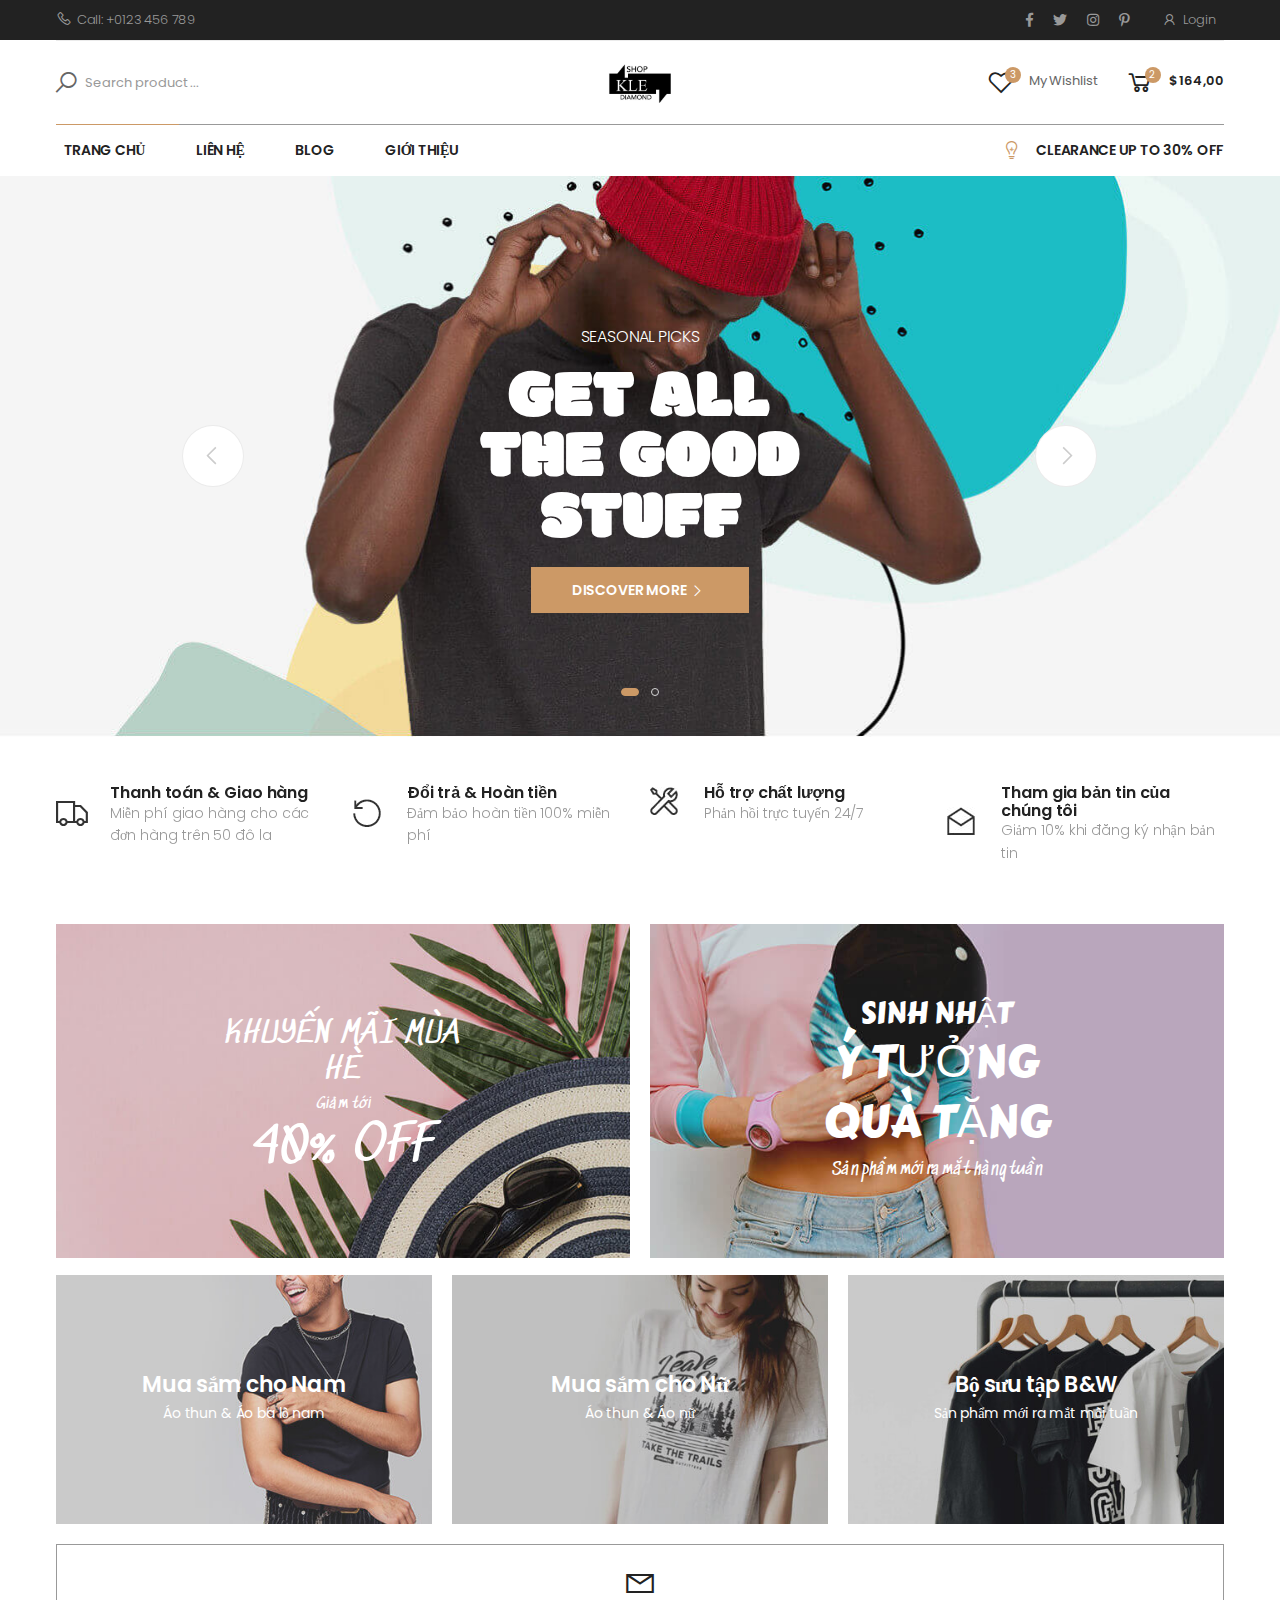
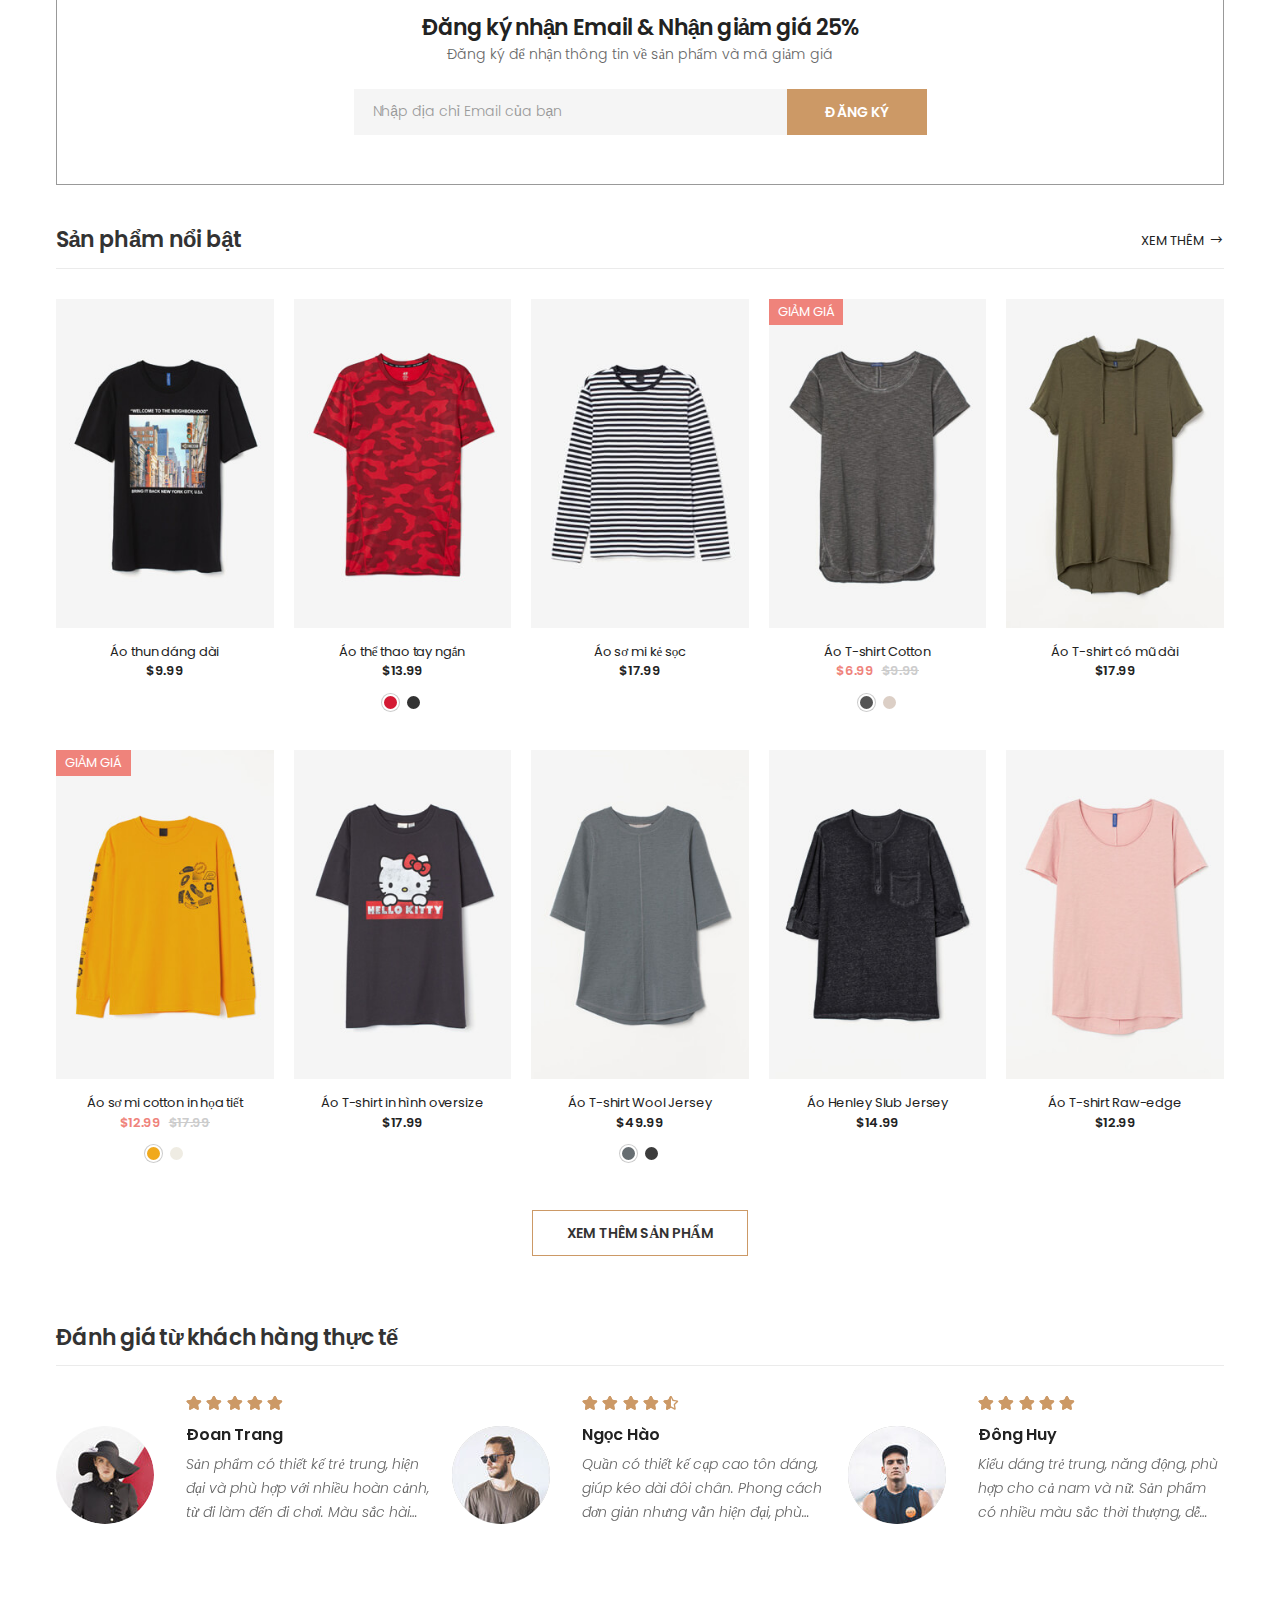
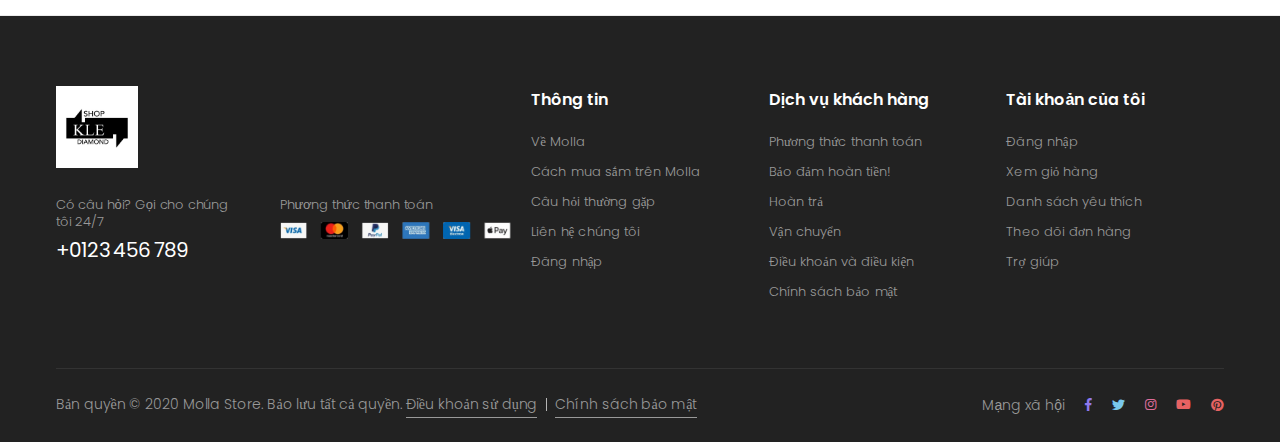
<file: index.html>
<!DOCTYPE html>
<html lang="en">
<meta http-equiv="content-type" content="text/html;charset=UTF-8" />
<head>
    <meta charset="UTF-8">
    <meta http-equiv="X-UA-Compatible" content="IE=edge">
    <meta name="viewport" content="width=device-width, initial-scale=1, shrink-to-fit=no">
    <title>KLDiamond</title>
    <meta name="keywords" content="HTML5 Template">
    <meta name="description" content="Molla - Bootstrap eCommerce Template">
    <meta name="author" content="p-themes">
    <!-- Favicon -->
    <link rel="apple-touch-icon" sizes="180x180" href="assets/images/icons/apple-touch-icon.png">
    <link rel="icon" type="image/png" sizes="32x32" href="assets/images/icons/favicon-32x32.png">
    <link rel="icon" type="image/png" sizes="16x16" href="assets/images/icons/favicon-16x16.png">
    <link rel="manifest" href="assets/images/icons/site.html">
    <link rel="mask-icon" href="assets/images/icons/safari-pinned-tab.svg" color="#666666">
    <link rel="shortcut icon" href="assets/images/icons/favicon.ico">
    <link rel="stylesheet" href="assets/vendor/font-awesome/css/all.min.css">
    <meta name="apple-mobile-web-app-title" content="Molla">
    <meta name="application-name" content="Molla">
    <meta name="msapplication-TileColor" content="#cc9966">
    <meta name="msapplication-config" content="assets/images/icons/browserconfig.xml">
    <meta name="theme-color" content="#ffffff">
    
    <!-- Plugins CSS File -->
    <link rel="stylesheet" href="assets/css/bootstrap.min.css">
    <link rel="stylesheet" href="assets/css/plugins/owl-carousel/owl.carousel.css">
    <link rel="stylesheet" href="assets/css/plugins/magnific-popup/magnific-popup.css">
    <link rel="stylesheet" href="assets/css/plugins/jquery.countdown.css">
    <!-- Main CSS File -->
    <link rel="stylesheet" href="assets/css/style.css">
    <link rel="stylesheet" href="assets/css/skins/skin-demo-29.css">
    <link rel="stylesheet" href="assets/css/demos/demo-29.css">

    <script>
        WebFontConfig = {
            google: { families: [ 'Poppins:300,400,500,600,700','Modak:400','Sedgwick Ave:400','Carter+One:400'] }
        };
        (function(d) {
            var wf = d.createElement('script'), s = d.scripts[0];
            wf.src = 'assets/js/webfont.js';
            wf.async = true;
            s.parentNode.insertBefore(wf, s);
        })(document);
    </script>
</head>

<body>
    <div class="page-wrapper">
        <header class="header header-6">
            <div class="header-top">
                <div class="container">
                    <div class="header-left">
                        <a href="tel:#"><i class="icon-phone"></i>Call: +0123 456 789</a>                                
                    </div>

                    <div class="header-right">
                        <div class="social-icons social-icons-color">   
                            <a href="#" class="social-icon social-facebook" title="Facebook" target="_blank"><i class="fab fa-facebook-f"></i></a>
                            <a href="#" class="social-icon social-twitter" title="Twitter" target="_blank"><i class="fab fa-twitter"></i></a>                   
                            <a href="#" class="social-icon social-instagram" title="Pinterest" target="_blank"><i class="fab fa-instagram"></i></a>
                            <a href="#" class="social-icon social-pinterest" title="Instagram" target="_blank"><i class="fab fa-pinterest-p"></i></a>  
                        </div>

                        <ul class="top-menu top-link-menu">
                            <li>
                                <a href="#">Links<i class="icon-angle-down"></i></a>                                
                                <ul>
                                    <li class="login"><a href="#signin-modal" data-toggle="modal"><i class="icon-user"></i>Login</a></li>
                                </ul>
                            </li>
                        </ul>                    
                    </div>
                </div>
            </div>

            <div class="header-middle">
                <div class="container">
                    <div class="header-left">
                        <div class="header-search header-search-extended header-search-visible d-none d-lg-block">
                            <a href="#" class="search-toggle" role="button"><i class="icon-search"></i></a>
                            <form action="#" method="get">
                                <div class="header-search-wrapper search-wrapper-wide">
                                    <label for="q" class="sr-only">Search</label>
                                    <button class="btn btn-primary" type="submit"><i class="icon-search"></i></button>
                                    <input type="search" class="form-control" name="q" id="q" placeholder="Search product ..." required>
                                </div>
                            </form>
                        </div>
                    </div>

                    <div class="header-center">
                        <a href="index.html" class="logo">
                            <img src="logo.jpg" alt="KLDiamond Logo" width="82" height="20">
                        </a>
                    </div>

                    <div class="header-right">
                        <a href="wishlist.html" class="wishlist-link">
                            <i class="icon-heart-o"></i>
                            <span class="wishlist-count">3</span>
                            <span class="wishlist-txt">My Wishlist</span>
                        </a>

                        <div class="dropdown cart-dropdown">
                            <a href="#" class="dropdown-toggle" role="button" data-toggle="dropdown" aria-haspopup="true" aria-expanded="false" data-display="static">
                                <i class="icon-shopping-cart"></i>
                                <span class="cart-count">2</span>
                                <span class="cart-txt font-weight-semibold">$ 164,00</span>
                            </a>

                            <div class="dropdown-menu dropdown-menu-right">
                                <div class="dropdown-cart-products">
                                    <div class="product">
                                        <div class="product-cart-details">
                                            <h4 class="product-title">
                                                <a href="product.html">Long Hooded T-shirt</a>
                                            </h4>

                                            <span class="cart-product-info">
                                                <span class="cart-product-qty">1</span>
                                                x $17.99
                                            </span>
                                        </div>

                                        <figure class="product-image-container">
                                            <a href="product.html" class="product-image">
                                                <img src="assets/images/demos/demo-29/products/5-1.jpg" alt="product" width="60" height="60">
                                            </a>
                                        </figure>

                                        <a href="#" class="btn-remove" title="Remove Product"><i class="icon-close"></i></a>
                                    </div>

                                    <div class="product">
                                        <div class="product-cart-details">
                                            <h4 class="product-title">
                                                <a href="product.html">Raw-dege T-shirt</a>
                                            </h4>

                                            <span class="cart-product-info">
                                                <span class="cart-product-qty">1</span>
                                                x $12.99
                                            </span>
                                        </div>

                                        <figure class="product-image-container">
                                            <a href="product.html" class="product-image">
                                                <img src="assets/images/demos/demo-29/products/10-1.jpg" alt="product" width="60" height="60">
                                            </a>
                                        </figure>

                                        <a href="#" class="btn-remove" title="Remove Product"><i class="icon-close"></i></a>
                                    </div>
                                </div>

                                <div class="dropdown-cart-total">
                                    <span>Total</span>
                                    <span class="cart-total-price">$30.98</span>
                                </div>

                                <div class="dropdown-cart-action">
                                    <a href="cart.html" class="btn btn-primary">View Cart</a>
                                    <a href="checkout.html" class="btn btn-outline-primary-2"><span>Checkout</span><i class="icon-long-arrow-right"></i></a>
                                </div>
                            </div> 
                        </div> 
                    </div> 
                </div> 
            </div> 

            <div class="header-bottom sticky-header">
                <div class="container">
                    <div class="header-left">
                        <nav class="main-nav">
                            <ul class="menu sf-arrows">
                                <li class="megamenu-container active">
                                    <a href="index.html">Trang Chủ</a>
                                </li>
                                <li>
                                    <a href="contact.html">Liên Hệ</a>
                                </li>
                                <li>
                                    <a href="blog.html">Blog</a>
                                </li>
                                <li>
                                    <a href="introduce.html">Giới thiệu</a>
                                </li>
                            </ul>
                        </nav>

                        <button class="mobile-menu-toggler">
                            <span class="sr-only">Toggle mobile menu</span>
                            <i class="icon-bars"></i>
                        </button> 
                    </div> 

                    <div class="header-right">
                        <i class="icon-medapps"></i>
                        <p class="font-weight-semibold text-secondary">Clearance Up to 30% Off</p>
                    </div>
                </div>
            </div>
        </header>

        <main class="main">
            <div class="intro-slider-container">
                <div class="intro-slider owl-carousel owl-theme owl-nav-inside owl-light" data-toggle="owl" data-owl-options='{
                        "dots": true,
                        "nav": false, 
                        "responsive": {
                            "992": {
                                "nav": true
                            }
                        }
                    }'>
                    <div class="intro-slide" style="background-image: url(assets/images/demos/demo-29/slider/slide-1.jpg);">
                        <div class="container">
                            <div class="intro-content text-center">
                                <h3 class="intro-subtitle text-white">SEASONAL PICKS</h3><!-- End .h3 intro-subtitle -->
                                <h1 class="intro-title text-white">GET  ALL<br>THE GOOD<br>STUFF</h1><!-- End .intro-title -->

                                <a href="category.html" class="btn btn-primary font-weight-semibold">
                                    <span>DISCOVER MORE</span>
                                    <i class="icon-angle-right"></i>
                                </a>
                            </div>
                        </div>
                    </div>

                    <div class="intro-slide" style="background-image: url(assets/images/demos/demo-29/slider/slide-2.jpg);">
                        <div class="container">
                            <div class="intro-content text-center">
                                <h3 class="intro-subtitle text-white">FEATURED PRODUCTS</h3><!-- End .h3 intro-subtitle -->
                                <h1 class="intro-title text-white">ORGANIC &<br>FAIRTRADE<br>COTTON</h1><!-- End .intro-title -->

                                <a href="category.html" class="btn btn-primary font-weight-semibold">
                                    <span>DISCOVER MORE</span>
                                    <i class="icon-angle-right"></i>
                                </a>
                            </div>
                        </div>
                    </div>
                </div>
        
                <span class="slider-loader"></span>
            </div>

            <div class="container">
                <div class="owl-carousel owl-theme icon-box" data-toggle="owl" data-owl-options='{
                    "dots": false,
                    "nav": false, 
                    "margin": 20,
                    "responsive": {
                        "0": {
                            "items": 1
                        },
                        "576": {
                            "items": 2
                        },
                        "768": {
                            "items": 3
                        },
                        "992": {
                            "items": 4
                        }
                    }
                }'>               
                <div class="icon-box-side">
                    <span class="icon-box-icon text-dark">
                        <i class="icon-truck"></i>
                    </span>
                
                    <div class="icon-box-content">
                        <h3 class="icon-box-title font-weight-semibold text-secondary">Thanh toán & Giao hàng</h3><!-- End .icon-box-title -->
                        <p>Miễn phí giao hàng cho các đơn hàng trên 50 đô la</p>
                    </div>
                </div>
                                                        
                <div class="icon-box-side">
                    <span class="icon-box-icon">
                        <img src="assets/images/demos/demo-29/icons/icon-1.jpg" alt="Icon" width="28" height="28">
                    </span>
                
                    <div class="icon-box-content">
                        <h3 class="icon-box-title font-weight-semibold text-secondary">Đổi trả & Hoàn tiền</h3><!-- End .icon-box-title -->
                        <p>Đảm bảo hoàn tiền 100% miễn phí</p>
                    </div>
                </div>
                                                        
                <div class="icon-box-side">
                    <span class="icon-box-icon">
                        <img src="assets/images/demos/demo-29/icons/icon-2.jpg" alt="Icon" width="28" height="28">
                    </span>
                
                    <div class="icon-box-content">
                        <h3 class="icon-box-title font-weight-semibold text-secondary">Hỗ trợ chất lượng</h3><!-- End .icon-box-title -->
                        <p>Phản hồi trực tuyến 24/7</p>
                    </div>
                </div>
                                                        
                <div class="icon-box-side">
                    <span class="icon-box-icon">
                        <img src="assets/images/demos/demo-29/icons/icon-3.jpg" alt="Icon" width="28" height="28">
                    </span>
                
                    <div class="icon-box-content">
                        <h3 class="icon-box-title font-weight-semibold text-secondary">Tham gia bản tin của chúng tôi</h3><!-- End .icon-box-title -->
                        <p>Giảm 10% khi đăng ký nhận bản tin</p>
                    </div>
                </div>                                      
                </div>
                
                <div class="banners">
                    <div class="row banner-group-1">
                        <div class="col-md-6">
                            <div class="banner banner-1 banner-overlay">
                                <a href="#">
                                    <img src="assets/images/demos/demo-29/banners/1.jpg" alt="Banner" width="688" height="400" style="background-color: #f9c8c8;">
                                </a>
                
                                <div class="banner-content banner-content-center">
                                    <h4 class="banner-subtitle text-white">KHUYẾN MÃI MÙA HÈ</h4>
                                    <h5 class="text-white">Giảm tới</h5>
                                    <h3 class="banner-title text-white">40% OFF</h3>
                                </div>
                            </div>
                        </div>
                
                        <div class="col-md-6">
                            <div class="banner banner-2 banner-overlay">
                                <a href="#">
                                    <img src="assets/images/demos/demo-29/banners/2.jpg" alt="Banner" width="688" height="400" style="background-color: #b9a5bc;">
                                </a>
                
                                <div class="banner-content banner-content-center">
                                    <h4 class="banner-subtitle text-white font-weight-normal">SINH NHẬT</h4>
                                    <h3 class="banner-title text-white font-weight-normal">Ý TƯỞNG QUÀ TẶNG</h3>
                                    <h5 class="text-white">Sản phẩm mới ra mắt hàng tuần</h5>
                                </div>
                            </div>
                        </div>
                    </div>   
                
                    <div class="owl-carousel owl-theme owl-banner-group-2" data-toggle="owl" data-owl-options='{
                        "dots": false,
                        "nav": false, 
                        "margin": 20,
                        "responsive": {
                            "0": {
                                "items": 1
                            },
                            "576": {
                                "items": 2
                            },
                            "992": {
                                "items": 3
                            }
                        }
                    }'>            
                        <div class="banner banner-link-anim banner-overlay">
                            <a href="#">
                                <img src="assets/images/demos/demo-29/banners/3.jpg" alt="Banner" width="452" height="300" style="background-color: #c0c0c2;">
                            </a>
                
                            <div class="banner-content banner-content-center">
                                <h3 class="banner-title text-white"><a href="#">Mua sắm cho Nam</a></h3>
                                <h4 class="banner-subtitle text-white"><a href="#">Áo thun & Áo ba lỗ nam</a></h4>
                                <a href="#" class="btn banner-link text-white">Mua ngay</a>
                            </div>
                        </div>
                    
            
    
                                 <div class="banner banner-link-anim banner-overlay">
                                    <a href="#">
                                        <img src="assets/images/demos/demo-29/banners/4.jpg" alt="Banner"  width="452" height="300" style="background-color: #c0c0c2;">
                                    </a>
                                
                                    <div class="banner-content banner-content-center">
                                        <h3 class="banner-title text-white"><a href="#">Mua sắm cho Nữ</a></h3>
                                        <h4 class="banner-subtitle text-white"><a href="#">Áo thun & Áo nữ</a></h4>
                                        <a href="#" class="btn banner-link text-white">Mua ngay</a>
                                    </div>
                                </div>
                                                                        
                                <div class="banner banner-link-anim banner-overlay">
                                    <a href="#">
                                        <img src="assets/images/demos/demo-29/banners/5.jpg" alt="Banner"  width="452" height="300" style="background-color: #c0c0c2;">
                                    </a>
                                
                                    <div class="banner-content banner-content-center">
                                        <h3 class="banner-title text-white"><a href="#">Bộ sưu tập B&W</a></h3>
                                        <h4 class="banner-subtitle text-white"><a href="#">Sản phẩm mới ra mắt mỗi tuần</a></h4>
                                        <a href="#" class="btn banner-link text-white">Mua ngay</a>
                                    </div>
                                </div>
                                </div>               
                                </div>   
                                
                                <div class="cta-newsletter text-center">            
                                    <span class="cta-icon"><i class="icon-envelope"></i></span>
                                    <h3 class="title font-weight-semibold">Đăng ký nhận Email & Nhận giảm giá 25%</h3>
                                    <p class="title-desc">Đăng ký để nhận thông tin về sản phẩm và mã giảm giá</p>
                                    
                                    <form action="#">
                                        <div class="input-group">
                                            <input type="email" class="form-control" placeholder="Nhập địa chỉ Email của bạn" aria-label="Email Address" aria-describedby="newsletter-btn" required>
                                            <div class="input-group-append">
                                                <button class="btn btn-primary" type="submit" id="newsletter-btn">
                                                    <span class="font-weight-semibold">ĐĂNG KÝ</span>
                                                </button>
                                            </div><!-- .End .input-group-append -->
                                        </div><!-- .End .input-group -->
                                    </form>   
                                </div><!-- End .cta-newsletter -->
                                
                                <div class="heading heading-flex">
                                    <div class="heading-left">
                                        <h2 class="title font-weight-semibold">Sản phẩm nổi bật</h2><!-- End .title -->
                                    </div><!-- End .heading-left -->
                                
                                    <div class="heading-right">
                                        <a href="#" class="title-link font-weight-normal">XEM THÊM <i class="icon-long-arrow-right"></i></a>
                                    </div><!-- End .heading-right -->
                                </div><!-- End .heading -->
                                
                                <hr class="mb-3">
                                
                                <div class="products">
                                    <div class="row">
                                        <div class="col-6 col-md-4 col-lg-3 col-xl-5col">
                                            <div class="product product-7 text-center">
                                                <figure class="product-media">
                                                    <a href="product.html">
                                                        <img src="assets/images/demos/demo-29/products/1-1.jpg" alt="Áo thun dáng dài" class="product-image" style="background-color: #ebebeb;">
                                                        <img src="assets/images/demos/demo-29/products/1-2.jpg" alt="Product image" class="product-image-hover" style="background-color: #ebebeb;">
                                                    </a>
                                
                                                    <div class="product-action-vertical">
                                                        <a href="#" class="btn-product-icon btn-wishlist btn-expandable"><span>Thêm vào danh sách yêu thích</span></a>
                                                        <a href="popup/quickView.html" class="btn-product-icon btn-quickview" title="Xem nhanh"><span>Xem nhanh</span></a>
                                                    </div>
                                
                                                    <div class="product-action">
                                                        <a href="#" class="btn-product btn-cart"><span>Thêm vào giỏ hàng</span></a>
                                                    </div>
                                                </figure>
                                
                                                <div class="product-body">
                                                    <h3 class="product-title"><a href="product.html">Áo thun dáng dài</a></h3>
                                                    <div class="product-price">$9.99</div>
                                                </div>
                                            </div>
                                        </div>
                                
                                        <div class="col-6 col-md-4 col-lg-3 col-xl-5col">
                                            <div class="product product-7 text-center">
                                                <figure class="product-media">
                                                    <a href="product.html">
                                                        <img src="assets/images/demos/demo-29/products/2-1.jpg" alt="Áo thể thao tay ngắn" class="product-image" style="background-color: #ebebeb;">
                                                        <img src="assets/images/demos/demo-29/products/2-2.jpg" alt="Áo thể thao tay ngắn" class="product-image-hover" style="background-color: #ebebeb;">
                                                    </a>
                                
                                                    <div class="product-action-vertical">
                                                        <a href="#" class="btn-product-icon btn-wishlist btn-expandable"><span>Thêm vào danh sách yêu thích</span></a>
                                                        <a href="popup/quickView.html" class="btn-product-icon btn-quickview" title="Xem nhanh"><span>Xem nhanh</span></a>
                                                    </div>
                                
                                                    <div class="product-action">
                                                        <a href="#" class="btn-product btn-cart"><span>Thêm vào giỏ hàng</span></a>
                                                    </div>
                                                </figure>
                                
                                                <div class="product-body">
                                                    <h3 class="product-title"><a href="product.html">Áo thể thao tay ngắn</a></h3>
                                                    <div class="product-price">
                                                        $13.99
                                                    </div>
                                                    <div class="product-nav product-nav-dots">
                                                        <a href="#" class="active" style="background: #d41a34;"><span class="sr-only">Màu sắc</span></a>
                                                        <a href="#" style="background: #333333;"><span class="sr-only">Màu sắc</span></a>
                                                    </div>
                                                </div>
                                            </div>
                                        </div>
                                
                                        <div class="col-6 col-md-4 col-lg-3 col-xl-5col">
                                            <div class="product product-7 text-center">
                                                <figure class="product-media">
                                                    <a href="product.html">
                                                        <img src="assets/images/demos/demo-29/products/3-1.jpg" alt="Product image" class="product-image" style="background-color: #ebebeb;">
                                                        <img src="assets/images/demos/demo-29/products/3-2.jpg" alt="Product image" class="product-image-hover" style="background-color: #ebebeb;">
                                                    </a>
                                
                                                    <div class="product-action-vertical">
                                                        <a href="#" class="btn-product-icon btn-wishlist btn-expandable"><span>Thêm vào danh sách yêu thích</span></a>
                                                        <a href="popup/quickView.html" class="btn-product-icon btn-quickview" title="Xem nhanh"><span>Xem nhanh</span></a>
                                                    </div><!-- End .product-action-vertical -->
                                
                                                    <div class="product-action">
                                                        <a href="#" class="btn-product btn-cart"><span>Thêm vào giỏ hàng</span></a>
                                                    </div><!-- End .product-action -->
                                                </figure><!-- End .product-media -->
                                

                                
                                                <div class="product-body">
                                                    <h3 class="product-title"><a href="product.html">Áo sơ mi kẻ sọc</a></h3><!-- End .product-title -->
                                                    <div class="product-price">
                                                        $17.99
                                                    </div><!-- End .product-price -->
                                                </div><!-- End .product-body -->
                                                </div><!-- End .product -->
                                                </div><!-- End .col-sm-6 col-md-4 col-lg-3 -->
                                                
                                                <div class="col-6 col-md-4 col-lg-3 col-xl-5col">
                                                    <div class="product product-7 text-center">
                                                        <figure class="product-media">
                                                            <span class="product-label label-sale">GIẢM GIÁ</span>
                                                            <a href="product.html">
                                                                <img src="assets/images/demos/demo-29/products/4-1.jpg" alt="Hình ảnh sản phẩm" class="product-image" style="background-color: #ebebeb;">
                                                                <img src="assets/images/demos/demo-29/products/4-2.jpg" alt="Hình ảnh sản phẩm" class="product-image-hover" style="background-color: #ebebeb;">
                                                            </a>
                                                
                                                            <div class="product-action-vertical">
                                                                <a href="#" class="btn-product-icon btn-wishlist btn-expandable"><span>Thêm vào danh sách yêu thích</span></a>
                                                                <a href="popup/quickView.html" class="btn-product-icon btn-quickview" title="Xem nhanh"><span>Xem nhanh</span></a>
                                                            </div><!-- End .product-action-vertical -->
                                                
                                                            <div class="product-action">
                                                                <a href="#" class="btn-product btn-cart"><span>Thêm vào giỏ hàng</span></a>
                                                            </div><!-- End .product-action -->
                                                        </figure><!-- End .product-media -->
                                                
                                                        <div class="product-body">
                                                            <h3 class="product-title"><a href="product.html">Áo T-shirt Cotton</a></h3><!-- End .product-title -->
                                                            <div class="product-price">
                                                            <span class="new-price">$6.99</span>
                                                            <span class="old-price"><del>$9.99</del></span>
                                                            </div><!-- End .product-price -->
                                                            <div class="product-nav product-nav-dots">
                                                                <a href="#" class="active" style="background: #555;"><span class="sr-only">Màu sắc</span></a>
                                                                <a href="#" style="background: #dccfc6;"><span class="sr-only">Màu sắc</span></a>
                                                            </div><!-- End .product-nav -->
                                                        </div><!-- End .product-body -->
                                                    </div><!-- End .product -->
                                                </div><!-- End .col-sm-6 col-md-4 col-lg-3 -->
                                                
                                                <div class="col-6 col-md-4 col-lg-3 col-xl-5col">
                                                    <div class="product product-7 text-center">
                                                        <figure class="product-media">
                                                            <a href="product.html">
                                                                <img src="assets/images/demos/demo-29/products/5-1.jpg" alt="Hình ảnh sản phẩm" class="product-image" style="background-color: #ebebeb;">
                                                                <img src="assets/images/demos/demo-29/products/5-2.jpg" alt="Hình ảnh sản phẩm" class="product-image-hover" style="background-color: #ebebeb;">
                                                            </a>
                                                
                                                            <div class="product-action-vertical">
                                                                <a href="#" class="btn-product-icon btn-wishlist btn-expandable"><span>Thêm vào danh sách yêu thích</span></a>
                                                                <a href="popup/quickView.html" class="btn-product-icon btn-quickview" title="Xem nhanh"><span>Xem nhanh</span></a>
                                                            </div><!-- End .product-action-vertical -->
                                                
                                                            <div class="product-action">
                                                                <a href="#" class="btn-product btn-cart"><span>Thêm vào giỏ hàng</span></a>
                                                            </div><!-- End .product-action -->
                                                        </figure><!-- End .product-media -->
                                                
                                                        <div class="product-body">
                                                            <h3 class="product-title"><a href="product.html">Áo T-shirt có mũ dài</a></h3><!-- End .product-title -->
                                                            <div class="product-price">
                                                            $17.99
                                                            </div><!-- End .product-price -->
                                                        </div><!-- End .product-body -->
                                                    </div><!-- End .product -->
                                                </div><!-- End .col-sm-6 col-md-4 col-lg-3 -->
                                                
                                                <div class="col-6 col-md-4 col-lg-3 col-xl-5col">
                                                    <div class="product product-7 text-center">
                                                        <figure class="product-media">
                                                            <span class="product-label label-sale">GIẢM GIÁ</span>
                                                            <a href="product.html">
                                                                <img src="assets/images/demos/demo-29/products/6-1.jpg" alt="Hình ảnh sản phẩm" class="product-image" style="background-color: #ebebeb;">
                                                                <img src="assets/images/demos/demo-29/products/6-2.jpg" alt="Hình ảnh sản phẩm" class="product-image-hover" style="background-color: #ebebeb;">
                                                            </a>
                                                
                                                            <div class="product-action-vertical">
                                                                <a href="#" class="btn-product-icon btn-wishlist btn-expandable"><span>Thêm vào danh sách yêu thích</span></a>
                                                                <a href="popup/quickView.html" class="btn-product-icon btn-quickview" title="Xem nhanh"><span>Xem nhanh</span></a>
                                                            </div><!-- End .product-action-vertical -->
                                                
                                                            <div class="product-action">
                                                                <a href="#" class="btn-product btn-cart"><span>Thêm vào giỏ hàng</span></a>
                                                            </div><!-- End .product-action -->
                                                        </figure><!-- End .product-media -->
                                                
                                                        <div class="product-body">
                                                            <h3 class="product-title"><a href="product.html">Áo sơ mi cotton in họa tiết</a></h3><!-- End .product-title -->
                                                            <div class="product-price">
                                                                <span class="new-price">$12.99</span>
                                                                <span class="old-price"><del>$17.99</del></span>
                                                            </div><!-- End .product-price -->
                                                            <div class="product-nav product-nav-dots">
                                                                <a href="#" class="active" style="background: #f0a91d;"><span class="sr-only">Màu sắc</span></a>
                                                                <a href="#" style="background: #efece3;"><span class="sr-only">Màu sắc</span></a>
                                                            </div><!-- End .product-nav -->
                                                        </div><!-- End .product-body -->
                                                    </div><!-- End .product -->
                                                </div><!-- End .col-sm-6 col-md-4 col-lg-3 -->
                                                
                                                <div class="col-6 col-md-4 col-lg-3 col-xl-5col">
                                                    <div class="product product-7 text-center">
                                                        <figure class="product-media">
                                                            <a href="product.html">
                                                                <img src="assets/images/demos/demo-29/products/7-1.jpg" alt="Hình ảnh sản phẩm" class="product-image" style="background-color: #ebebeb;">
                                                                <img src="assets/images/demos/demo-29/products/7-2.jpg" alt="Hình ảnh sản phẩm" class="product-image-hover" style="background-color: #ebebeb;">
                                                            </a>
                                                
                                                            <div class="product-action-vertical">
                                                                <a href="#" class="btn-product-icon btn-wishlist btn-expandable"><span>Thêm vào danh sách yêu thích</span></a>
                                                                <a href="popup/quickView.html" class="btn-product-icon btn-quickview" title="Xem nhanh"><span>Xem nhanh</span></a>
                                                            </div><!-- End .product-action-vertical -->
                                                
                                                            <div class="product-action">
                                                                <a href="#" class="btn-product btn-cart"><span>Thêm vào giỏ hàng</span></a>
                                                            </div><!-- End .product-action -->
                                                        </figure><!-- End .product-media -->
                                                
                                                        <div class="product-body">
                                                            <h3 class="product-title"><a href="product.html">Áo T-shirt in hình oversize</a></h3><!-- End .product-title -->
                                                            <div class="product-price">
                                                                $17.99
                                                            </div><!-- End .product-price -->
                                                        </div><!-- End .product-body -->
                                                    </div><!-- End .product -->
                                                </div><!-- End .col-sm-6 col-md-4 col-lg-3 -->
                                                
                                                <div class="col-6 col-md-4 col-lg-3 col-xl-5col">
                                                    <div class="product product-7 text-center">
                                                        <figure class="product-media">
                                                            <a href="product.html">
                                                                <img src="assets/images/demos/demo-29/products/8-1.jpg" alt="Hình ảnh sản phẩm" class="product-image" style="background-color: #ebebeb;">
                                                                <img src="assets/images/demos/demo-29/products/8-2.jpg" alt="Hình ảnh sản phẩm" class="product-image-hover" style="background-color: #ebebeb;">
                                                            </a>
                                                
                                                            <div class="product-action-vertical">
                                                                <a href="#" class="btn-product-icon btn-wishlist btn-expandable"><span>Thêm vào danh sách yêu thích</span></a>
                                                                <a href="popup/quickView.html" class="btn-product-icon btn-quickview" title="Xem nhanh"><span>Xem nhanh</span></a>
                                                            </div><!-- End .product-action-vertical -->
                                                
                                                            <div class="product-action">
                                                                <a href="#" class="btn-product btn-cart"><span>Thêm vào giỏ hàng</span></a>
                                                            </div><!-- End .product-action -->
                                                        </figure><!-- End .product-media -->
                                                

                                                        <div class="product-body">
                                                            <h3 class="product-title"><a href="product.html">Áo T-shirt Wool Jersey</a></h3><!-- End .product-title -->
                                                            <div class="product-price">
                                                                $49.99
                                                            </div><!-- End .product-price -->
                                                            <div class="product-nav product-nav-dots">
                                                                <a href="#" class="active" style="background: #666d71;"><span class="sr-only">Tên màu</span></a>
                                                                <a href="#" style="background: #3c3c3c;"><span class="sr-only">Tên màu</span></a>
                                                            </div><!-- End .product-nav -->
                                                        </div><!-- End .product-body -->
                                                        </div><!-- End .product -->
                                                        </div><!-- End .col-sm-6 col-md-4 col-lg-3 -->
                                                        
                                                        <div class="col-6 col-md-4 col-lg-3 col-xl-5col">
                                                            <div class="product product-7 text-center">
                                                                <figure class="product-media">
                                                                    <a href="product.html">
                                                                        <img src="assets/images/demos/demo-29/products/9-1.jpg" alt="Hình ảnh sản phẩm" class="product-image" style="background-color: #ebebeb;">
                                                                        <img src="assets/images/demos/demo-29/products/9-2.jpg" alt="Hình ảnh sản phẩm" class="product-image-hover" style="background-color: #ebebeb;">
                                                                    </a>
                                                        
                                                                    <div class="product-action-vertical">
                                                                        <a href="#" class="btn-product-icon btn-wishlist btn-expandable"><span>Thêm vào danh sách yêu thích</span></a>
                                                                        <a href="popup/quickView.html" class="btn-product-icon btn-quickview" title="Xem nhanh"><span>Xem nhanh</span></a>
                                                                    </div><!-- End .product-action-vertical -->
                                                        
                                                                    <div class="product-action">
                                                                        <a href="#" class="btn-product btn-cart"><span>Thêm vào giỏ hàng</span></a>
                                                                    </div><!-- End .product-action -->
                                                                </figure><!-- End .product-media -->
                                                        
                                                                <div class="product-body">
                                                                    <h3 class="product-title"><a href="product.html">Áo Henley Slub Jersey</a></h3><!-- End .product-title -->
                                                                    <div class="product-price">
                                                                        $14.99
                                                                    </div><!-- End .product-price -->
                                                                </div><!-- End .product-body -->
                                                            </div><!-- End .product -->
                                                        </div><!-- End .col-sm-6 col-md-4 col-lg-3 -->
                                                        
                                                        <div class="col-6 col-md-4 col-lg-3 col-xl-5col">
                                                            <div class="product product-7 text-center">
                                                                <figure class="product-media">
                                                                    <a href="product.html">
                                                                        <img src="assets/images/demos/demo-29/products/10-1.jpg" alt="Hình ảnh sản phẩm" class="product-image" style="background-color: #ebebeb;">
                                                                        <img src="assets/images/demos/demo-29/products/10-2.jpg" alt="Hình ảnh sản phẩm" class="product-image-hover" style="background-color: #ebebeb;">
                                                                    </a>
                                                        
                                                                    <div class="product-action-vertical">
                                                                        <a href="#" class="btn-product-icon btn-wishlist btn-expandable"><span>Thêm vào danh sách yêu thích</span></a>
                                                                        <a href="popup/quickView.html" class="btn-product-icon btn-quickview" title="Xem nhanh"><span>Xem nhanh</span></a>
                                                                    </div><!-- End .product-action-vertical -->
                                                        
                                                                    <div class="product-action">
                                                                        <a href="#" class="btn-product btn-cart"><span>Thêm vào giỏ hàng</span></a>
                                                                    </div><!-- End .product-action -->
                                                                </figure><!-- End .product-media -->
                                                        
                                                                <div class="product-body">
                                                                    <h3 class="product-title"><a href="product.html">Áo T-shirt Raw-edge</a></h3><!-- End .product-title -->
                                                                    <div class="product-price">
                                                                        $12.99
                                                                    </div><!-- End .product-price -->
                                                                </div><!-- End .product-body -->
                                                            </div><!-- End .product -->
                                                        </div><!-- End .col-sm-6 col-md-4 col-lg-3 -->
                                                        </div><!-- End .row -->
                                                        </div><!-- End .products -->
                                                        
                                                        <div class="more-container text-center mb-7">
                                                            <a href="blog.html" class="btn btn-outline-primary btn-more"><span class="font-weight-semibold">XEM THÊM SẢN PHẨM</span></a>
                                                        </div><!-- End .more-container -->
                                                        
                                                        <h2 class="title title-reviews font-weight-semibold">Đánh giá từ khách hàng thực tế</h2><!-- End .title -->
                                                        
                                                        <hr>
                                                        
                                                        <div class="owl-carousel owl-theme owl-reviews" data-toggle="owl" data-owl-options='{
                                                                "dots": false,
                                                                "nav": true, 
                                                                "margin": 20,
                                                                "responsive": {
                                                                    "0": {
                                                                        "items": 1,
                                                                        "dots": true
                                                                    },
                                                                    "768": {
                                                                        "items": 2,
                                                                        "dots": false
                                                                    },
                                                                    "992": {
                                                                        "items": 3
                                                                    }
                                                                }
                                                            }'> 
                                                            <div class="testimonial">                    
                                                                <div class="avatar">
                                                                    <img src="assets/images/demos/demo-29/comments/1.jpg" alt="Hình ảnh đánh giá" width="98" height="98">
                                                                </div><!--End .avatar-->   
                                                        
                                                                <div class="content">
                                                                    <div class="ratings-container">
                                                                        <div class="ratings">
                                                                            <div class="ratings-val" style="width: 100%;"></div><!-- End .ratings-val -->
                                                                        </div><!-- End .ratings -->
                                                                    </div><!-- End .rating-container -->                                   
                                                                    <div class="comment-title font-weight-semibold">Đoan Trang</div>
                                                                    <p class="comment">Sản phẩm có thiết kế trẻ trung, hiện đại và phù hợp với nhiều hoàn cảnh, từ đi làm đến đi chơi. Màu sắc hài hòa, dễ phối đồ. Tuy nhiên, bảng màu hơi hạn chế, chỉ có 3 màu cơ bản.</p>
                                                                  
                                                                </div><!--End .content-->                                           
                                                            </div><!--End .testimonial-->
                                                        
                                                            <div class="testimonial">
                                                                <div class="avatar">
                                                                    <img src="assets/images/demos/demo-29/comments/2.jpg" alt="Hình ảnh đánh giá" width="98" height="98" style="background-color: #b7b7b7;">
                                                                </div><!--End .avatar-->    
                                                        
                                                                <div class="content">
                                                                    <div class="ratings-container">
                                                                        <div class="ratings">
                                                                            <div class="ratings-val" style="width: 87.7%;"></div><!-- End .ratings-val -->
                                                                        </div><!-- End .ratings -->
                                                                    </div><!-- End .rating-container -->                                   
                                                                    <div class="comment-title font-weight-semibold">Ngọc Hào</div>
                                                                    <p class="comment cras-comment">Quần có thiết kế cạp cao tôn dáng, giúp kéo dài đôi chân. Phong cách đơn giản nhưng vẫn hiện đại, phù hợp với nhiều phong cách khác nhau.</p>
                                            
                                                                </div><!--End .content-->
                                                            </div><!--End .testimonial-->
                                                        
                                                            <div class="testimonial">
                                                                <div class="avatar">
                                                                    <img src="assets/images/demos/demo-29/comments/3.jpg" alt="Hình ảnh đánh giá" width="98" height="98" style="background-color: #b7b7b7;">
                                                                </div><!--End .avatar--> 
                                                        
                                                                <div class="content">
                                                                    <div class="ratings-container">
                                                                        <div class="ratings">
                                                                            <div class="ratings-val" style="width: 100%;"></div><!-- End .ratings-val -->
                                                                        </div><!-- End .ratings -->
                                                                    </div><!-- End .rating-container -->                                   
                                                                    <div class="comment-title font-weight-semibold">Đông Huy</div>
                                                                    <p class="comment">Kiểu dáng trẻ trung, năng động, phù hợp cho cả nam và nữ. Sản phẩm có nhiều màu sắc thời thượng, dễ phối đồ với nhiều trang phục khác nhau.</p>
                        </div>
                        </div>
                 </div>
                
               
            </div><!--End .container-->            
        </main><!--End .main-->
        <footer class="footer footer-2">
            <div class="footer-middle">
                <div class="container">
                    <div class="row">
                        <div class="col-md-12 col-xl-2-5col">
                            <div class="widget widget-about">
                                <img src="logo.jpg" class="footer-logo" alt="Logo Footer" width="82" height="22">
                                
                                <div class="widget-about-info">
                                    <div class="phoneNum">
                                        <span class="widget-about-title">Có câu hỏi? Gọi cho chúng tôi 24/7</span>
                                        <a href="tel:123456789">+0123 456 789</a>
                                    </div><!-- End .phoneNum-->
        
                                    <div class="payment">
                                        <span class="widget-about-title">Phương thức thanh toán</span>
                                        <figure class="footer-payments">
                                            <img src="assets/images/payments.png" alt="Phương thức thanh toán" width="272" height="20">
                                        </figure><!-- End .footer-payments -->
                                    </div><!-- End .payment-->                                
                                </div><!-- End .widget-about-info -->
                            </div><!-- End .widget about-widget -->
                        </div><!-- End .col-md-12 col-xl-2-5col-->
        
                        <div class="col-md-12 col-xl-3-5col">
                            <div class="row">
                                <div class="col-md-4">
                                    <div class="widget">
                                        <h4 class="widget-title text-white">Thông tin</h4><!-- End .widget-title -->
        
                                        <ul class="widget-list">
                                            <li><a href="about.html">Về Molla</a></li>
                                            <li><a href="#">Cách mua sắm trên Molla</a></li>
                                            <li><a href="#">Câu hỏi thường gặp</a></li>
                                            <li><a href="contact.html">Liên hệ chúng tôi</a></li>
                                            <li><a href="login.html">Đăng nhập</a></li>
                                        </ul><!-- End .widget-list -->
                                    </div><!-- End .widget -->
                                </div><!-- End .col-md-4 -->
        
                                <div class="col-md-4">
                                    <div class="widget">
                                        <h4 class="widget-title text-white">Dịch vụ khách hàng</h4><!-- End .widget-title -->
        
                                        <ul class="widget-list">
                                            <li><a href="#">Phương thức thanh toán</a></li>
                                            <li><a href="#">Bảo đảm hoàn tiền!</a></li>
                                            <li><a href="#">Hoàn trả</a></li>
                                            <li><a href="#">Vận chuyển</a></li>
                                            <li><a href="#">Điều khoản và điều kiện</a></li>
                                            <li><a href="#">Chính sách bảo mật</a></li>
                                        </ul><!-- End .widget-list -->
                                    </div><!-- End .widget -->
                                </div><!-- End .col-md-4 -->
        
                                <div class="col-md-4">
                                    <div class="widget">
                                        <h4 class="widget-title text-white">Tài khoản của tôi</h4><!-- End .widget-title -->
        
                                        <ul class="widget-list">
                                            <li><a href="#">Đăng nhập</a></li>
                                            <li><a href="cart.html">Xem giỏ hàng</a></li>
                                            <li><a href="#">Danh sách yêu thích</a></li>
                                            <li><a href="#">Theo dõi đơn hàng</a></li>
                                            <li><a href="#">Trợ giúp</a></li>
                                        </ul><!-- End .widget-list -->
                                    </div><!-- End .widget -->
                                </div><!-- End .col-md-4 -->
                            </div><!--End .row-->
                        </div><!--End .col-md-12 col-xl-3-5col-->                        
                    </div><!-- End .row -->
                </div><!-- End .container -->
            </div><!--End .footer-middle-->
            
            <div class="footer-bottom">
                <div class="container">
                    <p class="footer-copyright">Bản quyền © 2020 Molla Store. Bảo lưu tất cả quyền.</p><!-- End .footer-copyright -->
                    <ul class="footer-menu">
                        <li><a href="#">Điều khoản sử dụng</a></li>
                        <li><a href="#">Chính sách bảo mật</a></li>
                    </ul><!-- End .footer-menu -->
        
                    <div class="social-icons social-icons-color">
                        <span class="social-label">Mạng xã hội</span>
                        <a href="#" class="social-icon social-facebook" title="Facebook" target="_blank"><i class="icon-facebook-f"></i></a>
                        <a href="#" class="social-icon social-twitter" title="Twitter" target="_blank"><i class="icon-twitter"></i></a>
                        <a href="#" class="social-icon social-instagram" title="Instagram" target="_blank"><i class="icon-instagram"></i></a>
                        <a href="#" class="social-icon social-youtube" title="Youtube" target="_blank"><i class="icon-youtube"></i></a>
                        <a href="#" class="social-icon social-pinterest" title="Pinterest" target="_blank"><i class="icon-pinterest"></i></a>
                    </div><!-- End .soial-icons -->
                </div><!-- End .container -->
            </div><!-- End .footer-bottom -->
        
        </footer>        
    </div>

    <button id="scroll-top" title="Back to Top"><i class="icon-arrow-up"></i></button>
    <div class="modal fade" id="signin-modal" tabindex="-1" role="dialog" aria-hidden="true">
        <div class="modal-dialog modal-dialog-centered" role="document">
            <div class="modal-content">
                <div class="modal-body">
                    <button type="button" class="close" data-dismiss="modal" aria-label="Close">
                        <span aria-hidden="true"><i class="icon-close"></i></span>
                    </button>

                    <div class="form-box">
                        <div class="form-tab">
                            <ul class="nav nav-pills nav-fill" role="tablist">
                                <li class="nav-item">
                                    <a class="nav-link active" id="signin-tab" data-toggle="tab" href="#signin" role="tab" aria-controls="signin" aria-selected="true">Sign In</a>
                                </li>
                                <li class="nav-item">
                                    <a class="nav-link" id="register-tab" data-toggle="tab" href="#register" role="tab" aria-controls="register" aria-selected="false">Register</a>
                                </li>
                            </ul>
                            <div class="tab-content" id="tab-content-5">
                                <div class="tab-pane fade show active" id="signin" role="tabpanel" aria-labelledby="signin-tab">
                                    <form action="#">
                                        <div class="form-group">
                                            <label for="singin-email">Username or email address *</label>
                                            <input type="text" class="form-control" id="singin-email" name="singin-email" required>
                                        </div><!-- End .form-group -->

                                        <div class="form-group">
                                            <label for="singin-password">Password *</label>
                                            <input type="password" class="form-control" id="singin-password" name="singin-password" required>
                                        </div><!-- End .form-group -->

                                        <div class="form-footer">
                                            <button type="submit" class="btn btn-outline-primary-2">
                                                <span>LOG IN</span>
                                                <i class="icon-long-arrow-right"></i>
                                            </button>

                                            <div class="custom-control custom-checkbox">
                                                <input type="checkbox" class="custom-control-input" id="signin-remember">
                                                <label class="custom-control-label" for="signin-remember">Remember Me</label>
                                            </div>

                                            <a href="#" class="forgot-link">Forgot Your Password?</a>
                                        </div>
                                    </form>
                                    <div class="form-choice">
                                        <p class="text-center">or sign in with</p>
                                        <div class="row">
                                            <div class="col-sm-6">
                                                <a href="#" class="btn btn-login btn-g">
                                                    <i class="icon-google"></i>
                                                    Login With Google
                                                </a>
                                            </div>
                                            <div class="col-sm-6">
                                                <a href="#" class="btn btn-login btn-f">
                                                    <i class="icon-facebook-f"></i>
                                                    Login With Facebook
                                                </a>
                                            </div>
                                        </div>
                                    </div>
                                </div>
                                <div class="tab-pane fade" id="register" role="tabpanel" aria-labelledby="register-tab">
                                    <form action="#">
                                        <div class="form-group">
                                            <label for="register-email">Your email address *</label>
                                            <input type="email" class="form-control" id="register-email" name="register-email" required>
                                        </div>

                                        <div class="form-group">
                                            <label for="register-password">Password *</label>
                                            <input type="password" class="form-control" id="register-password" name="register-password" required>
                                        </div>

                                        <div class="form-footer">
                                            <button type="submit" class="btn btn-outline-primary-2">
                                                <span>SIGN UP</span>
                                                <i class="icon-long-arrow-right"></i>
                                            </button>

                                            <div class="custom-control custom-checkbox">
                                                <input type="checkbox" class="custom-control-input" id="register-policy" required>
                                                <label class="custom-control-label" for="register-policy">I agree to the <a href="#">privacy policy</a> *</label>
                                            </div>
                                        </div>
                                    </form>
                                    <div class="form-choice">
                                        <p class="text-center">or sign in with</p>
                                        <div class="row">
                                            <div class="col-sm-6">
                                                <a href="#" class="btn btn-login btn-g">
                                                    <i class="icon-google"></i>
                                                    Login With Google
                                                </a>
                                            </div>
                                            <div class="col-sm-6">
                                                <a href="#" class="btn btn-login  btn-f">
                                                    <i class="icon-facebook-f"></i>
                                                    Login With Facebook
                                                </a>
                                            </div>
                                        </div>
                                    </div>
                                </div>
                            </div>
                        </div>
                    </div>
                </div>
            </div>
        </div>
    </div>
    <script src="assets/js/jquery.min.js"></script>
    <script src="assets/js/bootstrap.bundle.min.js"></script>
    <script src="assets/js/jquery.hoverIntent.min.js"></script>
    <script src="assets/js/jquery.waypoints.min.js"></script>
    <script src="assets/js/superfish.min.js"></script>
    <script src="assets/js/owl.carousel.min.js"></script>
    <script src="assets/js/jquery.plugin.min.js"></script>
    <script src="assets/js/jquery.magnific-popup.min.js"></script>
    <script src="assets/js/jquery.countdown.min.js"></script>
    <script src="assets/js/demos/demo-29.js"></script>
    <script src="assets/js/main.js"></script>
</body>
</html>
</file>
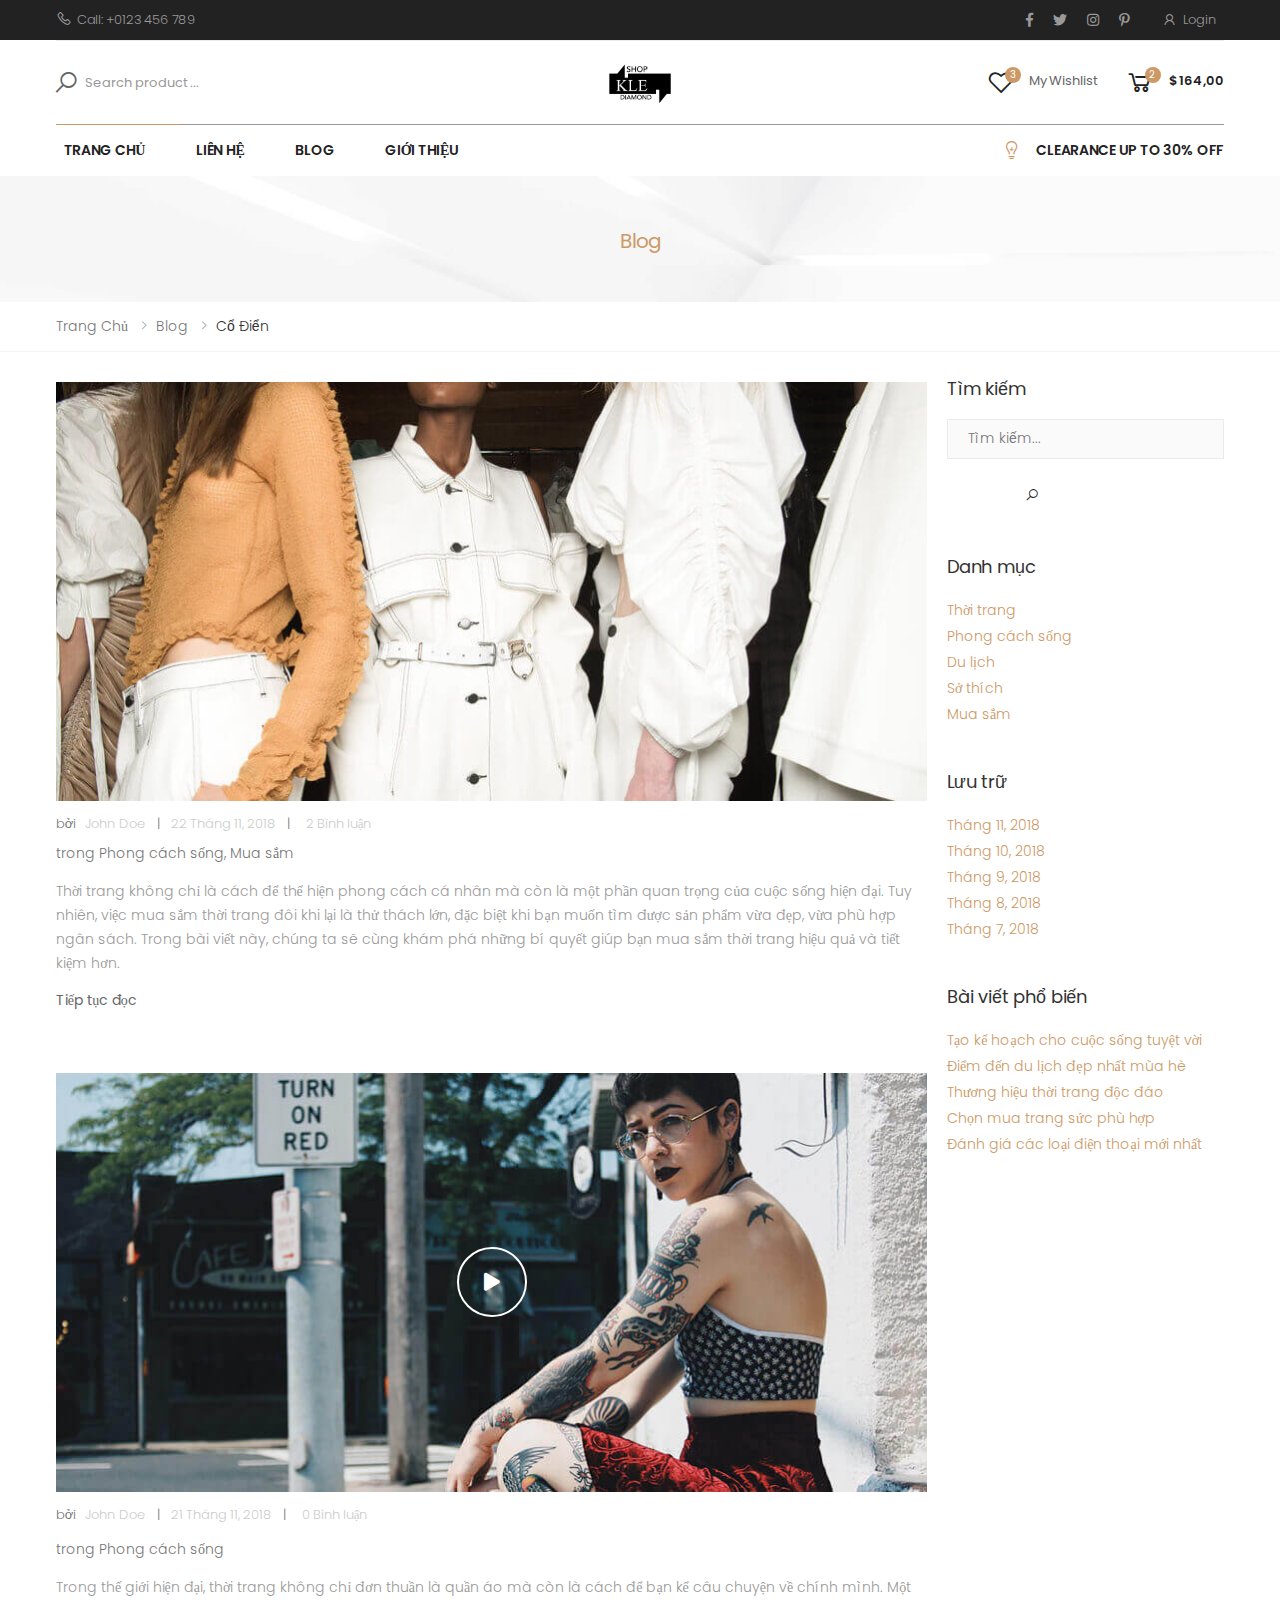
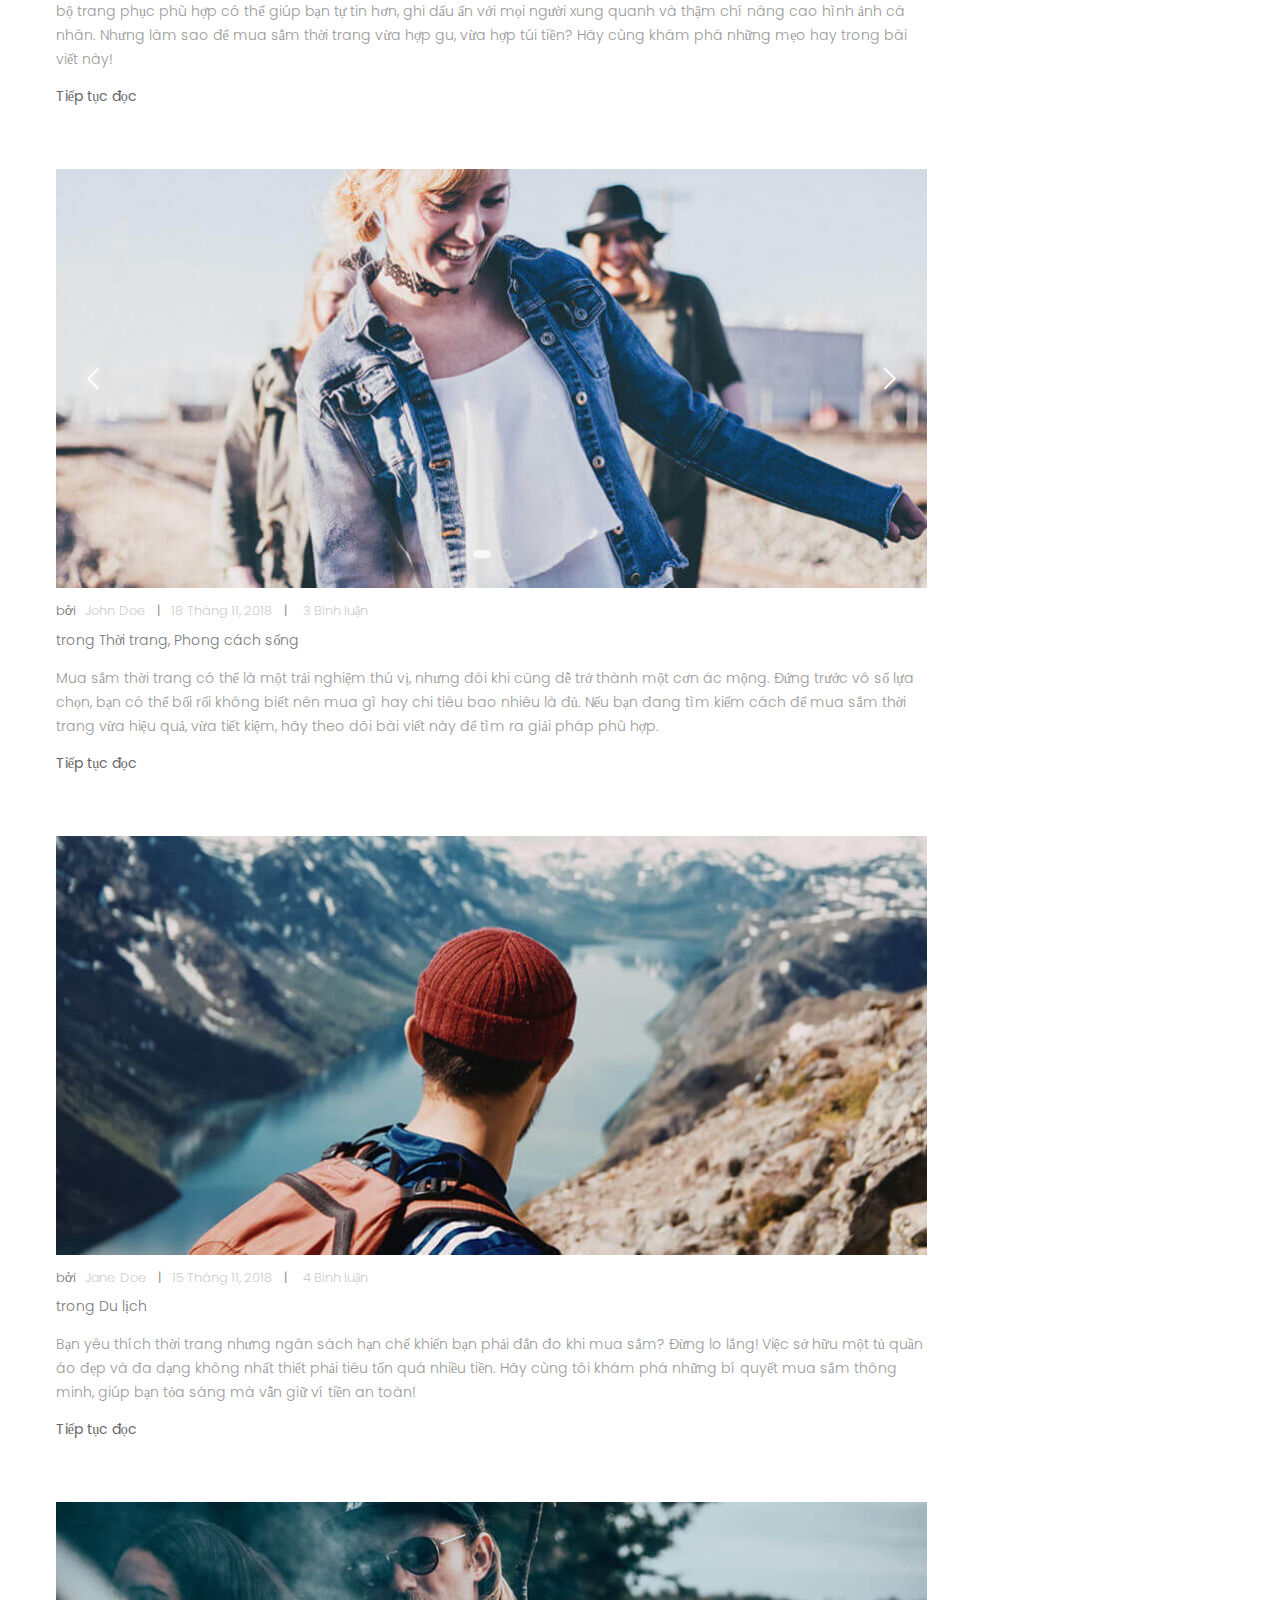
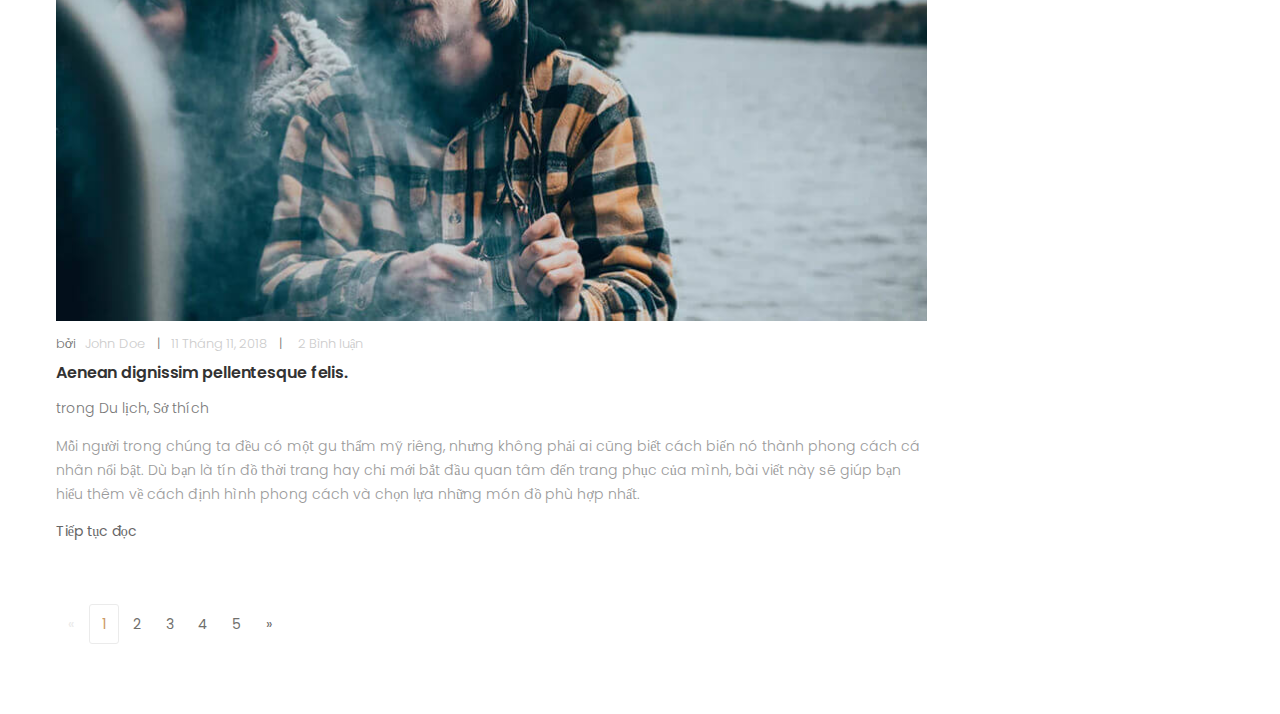
<file: blog.html>
<!DOCTYPE html>
<html lang="en">
<meta http-equiv="content-type" content="text/html;charset=UTF-8" />
<head>
    <meta charset="UTF-8">
    <meta http-equiv="X-UA-Compatible" content="IE=edge">
    <meta name="viewport" content="width=device-width, initial-scale=1, shrink-to-fit=no">
    <title>KLDiamond</title>
    <meta name="keywords" content="HTML5 Template">
    <meta name="description" content="Blog">
    <meta name="author" content="p-themes">
    <link rel="apple-touch-icon" sizes="180x180" href="assets/images/icons/apple-touch-icon.png">
    <link rel="icon" type="image/png" sizes="32x32" href="assets/images/icons/favicon-32x32.png">
    <link rel="icon" type="image/png" sizes="16x16" href="assets/images/icons/favicon-16x16.png">
    <link rel="manifest" href="assets/images/icons/site.html">
    <link rel="mask-icon" href="assets/images/icons/safari-pinned-tab.svg" color="#666666">
    <link rel="shortcut icon" href="assets/images/icons/favicon.ico">
    <link rel="stylesheet" href="assets/vendor/font-awesome/css/all.min.css">
    <meta name="apple-mobile-web-app-title" content="Molla">
    <meta name="application-name" content="Molla">
    <meta name="msapplication-TileColor" content="#cc9966">
    <meta name="msapplication-config" content="assets/images/icons/browserconfig.xml">
    <meta name="theme-color" content="#ffffff">
    <link rel="stylesheet" href="assets/css/bootstrap.min.css">
    <link rel="stylesheet" href="assets/css/plugins/owl-carousel/owl.carousel.css">
    <link rel="stylesheet" href="assets/css/plugins/magnific-popup/magnific-popup.css">
    <link rel="stylesheet" href="assets/css/plugins/jquery.countdown.css">
    <link rel="stylesheet" href="assets/css/style.css">
    <link rel="stylesheet" href="assets/css/skins/skin-demo-29.css">
    <link rel="stylesheet" href="assets/css/demos/demo-29.css">

    <script>
        WebFontConfig = {
            google: { families: [ 'Poppins:300,400,500,600,700','Modak:400','Sedgwick Ave:400','Carter+One:400'] }
        };
        (function(d) {
            var wf = d.createElement('script'), s = d.scripts[0];
            wf.src = 'assets/js/webfont.js';
            wf.async = true;
            s.parentNode.insertBefore(wf, s);
        })(document);
    </script>
</head>

<body>
    <div class="page-wrapper">
        <header class="header header-6">
            <div class="header-top">
                <div class="container">
                    <div class="header-left">
                        <a href="tel:#"><i class="icon-phone"></i>Call: +0123 456 789</a>                                
                    </div>

                    <div class="header-right">
                        <div class="social-icons social-icons-color">   
                            <a href="#" class="social-icon social-facebook" title="Facebook" target="_blank"><i class="fab fa-facebook-f"></i></a>
                            <a href="#" class="social-icon social-twitter" title="Twitter" target="_blank"><i class="fab fa-twitter"></i></a>                   
                            <a href="#" class="social-icon social-instagram" title="Pinterest" target="_blank"><i class="fab fa-instagram"></i></a>
                            <a href="#" class="social-icon social-pinterest" title="Instagram" target="_blank"><i class="fab fa-pinterest-p"></i></a>  
                        </div>

                        <ul class="top-menu top-link-menu">
                            <li>
                                <a href="#">Links<i class="icon-angle-down"></i></a>                                
                                <ul>
                                    <li class="login"><a href="#signin-modal" data-toggle="modal"><i class="icon-user"></i>Login</a></li>
                                </ul>
                            </li>
                        </ul>                    
                    </div>
                </div>
            </div>

            <div class="header-middle">
                <div class="container">
                    <div class="header-left">
                        <div class="header-search header-search-extended header-search-visible d-none d-lg-block">
                            <a href="#" class="search-toggle" role="button"><i class="icon-search"></i></a>
                            <form action="#" method="get">
                                <div class="header-search-wrapper search-wrapper-wide">
                                    <label for="q" class="sr-only">Search</label>
                                    <button class="btn btn-primary" type="submit"><i class="icon-search"></i></button>
                                    <input type="search" class="form-control" name="q" id="q" placeholder="Search product ..." required>
                                </div>
                            </form>
                        </div>
                    </div>

                    <div class="header-center">
                        <a href="index.html" class="logo">
                            <img src="logo.jpg" alt="Molla Logo" width="82" height="20">
                        </a>
                    </div>

                    <div class="header-right">
                        <a href="wishlist.html" class="wishlist-link">
                            <i class="icon-heart-o"></i>
                            <span class="wishlist-count">3</span>
                            <span class="wishlist-txt">My Wishlist</span>
                        </a>

                        <div class="dropdown cart-dropdown">
                            <a href="#" class="dropdown-toggle" role="button" data-toggle="dropdown" aria-haspopup="true" aria-expanded="false" data-display="static">
                                <i class="icon-shopping-cart"></i>
                                <span class="cart-count">2</span>
                                <span class="cart-txt font-weight-semibold">$ 164,00</span>
                            </a>

                            <div class="dropdown-menu dropdown-menu-right">
                                <div class="dropdown-cart-products">
                                    <div class="product">
                                        <div class="product-cart-details">
                                            <h4 class="product-title">
                                                <a href="product.html">Long Hooded T-shirt</a>
                                            </h4>

                                            <span class="cart-product-info">
                                                <span class="cart-product-qty">1</span>
                                                x $17.99
                                            </span>
                                        </div>

                                        <figure class="product-image-container">
                                            <a href="product.html" class="product-image">
                                                <img src="assets/images/demos/demo-29/products/5-1.jpg" alt="product" width="60" height="60">
                                            </a>
                                        </figure>

                                        <a href="#" class="btn-remove" title="Remove Product"><i class="icon-close"></i></a>
                                    </div>

                                    <div class="product">
                                        <div class="product-cart-details">
                                            <h4 class="product-title">
                                                <a href="product.html">Raw-dege T-shirt</a>
                                            </h4>

                                            <span class="cart-product-info">
                                                <span class="cart-product-qty">1</span>
                                                x $12.99
                                            </span>
                                        </div>

                                        <figure class="product-image-container">
                                            <a href="product.html" class="product-image">
                                                <img src="assets/images/demos/demo-29/products/10-1.jpg" alt="product" width="60" height="60">
                                            </a>
                                        </figure>

                                        <a href="#" class="btn-remove" title="Remove Product"><i class="icon-close"></i></a>
                                    </div>
                                </div>

                                <div class="dropdown-cart-total">
                                    <span>Total</span>
                                    <span class="cart-total-price">$30.98</span>
                                </div>

                                <div class="dropdown-cart-action">
                                    <a href="cart.html" class="btn btn-primary">View Cart</a>
                                    <a href="checkout.html" class="btn btn-outline-primary-2"><span>Checkout</span><i class="icon-long-arrow-right"></i></a>
                                </div>
                            </div> 
                        </div> 
                    </div> 
                </div> 
            </div> 

            <div class="header-bottom sticky-header">
                <div class="container">
                    <div class="header-left">
                        <nav class="main-nav">
                            <ul class="menu sf-arrows">
                                <li class="megamenu-container active">
                                    <a href="index.html">Trang Chủ</a>
                                </li>
                                <li>
                                    <a href="contact.html">Liên Hệ</a>
                                </li>
                                <li>
                                    <a href="blog.html">Blog</a>
                                </li>
                                <li>
                                    <a href="introduce.html">Giới thiệu</a>
                                </li>
                            </ul>
                        </nav>

                        <button class="mobile-menu-toggler">
                            <span class="sr-only">Toggle mobile menu</span>
                            <i class="icon-bars"></i>
                        </button> 
                    </div> 

                    <div class="header-right">
                        <i class="icon-medapps"></i>
                        <p class="font-weight-semibold text-secondary">Clearance Up to 30% Off</p>
                    </div>
                </div>
            </div>
        </header>
            <div class="page-header text-center" style="background-image: url('assets/images/page-header-bg.jpg')">
                <div class="container">
                    <h1 class="page-title"><span>Blog</span></h1>
                </div>
            </div>
            <nav aria-label="breadcrumb" class="breadcrumb-nav mb-3">
                <div class="container">
                    <ol class="breadcrumb">
                        <li class="breadcrumb-item"><a href="index.html">Trang chủ</a></li>
                        <li class="breadcrumb-item"><a href="#">Blog</a></li>
                        <li class="breadcrumb-item active" aria-current="page">Cổ điển</li>
                    </ol>
                </div>
            </nav>
        
            <div class="page-content">
                <div class="container">
                    <div class="row">
                        <div class="col-lg-9">
                            <article class="entry">
                                <figure class="entry-media">
                                    <a >
                                        <img src="assets/images/blog/post-1.jpg" alt="hình ảnh mô tả">
                                    </a>
                                </figure>
        
                                <div class="entry-body">
                                    <div class="entry-meta">
                                        <span class="entry-author">
                                            bởi <a href="#">John Doe</a>
                                        </span>
                                        <span class="meta-separator">|</span>
                                        <a href="#">22 Tháng 11, 2018</a>
                                        <span class="meta-separator">|</span>
                                        <a href="#">2 Bình luận</a>
                                    </div>
                                    <div class="entry-cats">
                                        trong <a href="#">Phong cách sống</a>,
                                        <a href="#">Mua sắm</a>
                                    </div>
        
                                    <div class="entry-content">
                                        <p>Thời trang không chỉ là cách để thể hiện phong cách cá nhân mà còn là một phần quan trọng của cuộc sống hiện đại. Tuy nhiên, việc mua sắm thời trang đôi khi lại là thử thách lớn, đặc biệt khi bạn muốn tìm được sản phẩm vừa đẹp, vừa phù hợp ngân sách. Trong bài viết này, chúng ta sẽ cùng khám phá những bí quyết giúp bạn mua sắm thời trang hiệu quả và tiết kiệm hơn.</p>
                                        <a  class="read-more">Tiếp tục đọc</a>
                                    </div>
                                </div>
                            </article>
        
                            <article class="entry">
                                <figure class="entry-media entry-video">
                                    <a >
                                        <img src="assets/images/blog/post-2.jpg" alt="hình ảnh mô tả">
                                    </a>
                                </figure>
        
                                <div class="entry-body">
                                    <div class="entry-meta">
                                        <span class="entry-author">
                                            bởi <a href="#">John Doe</a>
                                        </span>
                                        <span class="meta-separator">|</span>
                                        <a href="#">21 Tháng 11, 2018</a>
                                        <span class="meta-separator">|</span>
                                        <a href="#">0 Bình luận</a>
                                    </div>
        
                                    <h2 class="entry-title">
                                        <a ></a>
                                    </h2>
        
                                    <div class="entry-cats">
                                        trong <a href="#">Phong cách sống</a>
                                    </div>
        
                                    <div class="entry-content">
                                        <p>Trong thế giới hiện đại, thời trang không chỉ đơn thuần là quần áo mà còn là cách để bạn kể câu chuyện về chính mình. Một bộ trang phục phù hợp có thể giúp bạn tự tin hơn, ghi dấu ấn với mọi người xung quanh và thậm chí nâng cao hình ảnh cá nhân. Nhưng làm sao để mua sắm thời trang vừa hợp gu, vừa hợp túi tiền? Hãy cùng khám phá những mẹo hay trong bài viết này!</p>
                                        <a  class="read-more">Tiếp tục đọc</a>
                                    </div>
                                </div>
                            </article>
        
                            <article class="entry">
                                <figure class="entry-media">
                                    <div class="owl-carousel owl-simple owl-light owl-nav-inside" data-toggle="owl">
                                        <a >
                                            <img src="assets/images/blog/post-3.jpg" alt="hình ảnh mô tả">
                                        </a>
                                        <a >
                                            <img src="assets/images/blog/post-2.jpg" alt="hình ảnh mô tả">
                                        </a>
                                    </div><!-- End .owl-carousel -->
                                </figure>
        
                                <div class="entry-body">
                                    <div class="entry-meta">
                                        <span class="entry-author">
                                            bởi <a href="#">John Doe</a>
                                        </span>
                                        <span class="meta-separator">|</span>
                                        <a href="#">18 Tháng 11, 2018</a>
                                        <span class="meta-separator">|</span>
                                        <a href="#">3 Bình luận</a>
                                    </div>
                                    <div class="entry-cats">
                                        trong <a href="#">Thời trang</a>,
                                        <a href="#">Phong cách sống</a>
                                    </div>
        
                                    <div class="entry-content">
                                        <p>Mua sắm thời trang có thể là một trải nghiệm thú vị, nhưng đôi khi cũng dễ trở thành một cơn ác mộng. Đứng trước vô số lựa chọn, bạn có thể bối rối không biết nên mua gì hay chi tiêu bao nhiêu là đủ. Nếu bạn đang tìm kiếm cách để mua sắm thời trang vừa hiệu quả, vừa tiết kiệm, hãy theo dõi bài viết này để tìm ra giải pháp phù hợp.</p>
                                        <a  class="read-more">Tiếp tục đọc</a>
                                    </div>
                                </div>
                            </article>
        
                            <article class="entry">
                                <figure class="entry-media">
                                    <a >
                                        <img src="assets/images/blog/post-4.jpg" alt="hình ảnh mô tả">
                                    </a>
                                </figure>
        
                                <div class="entry-body">
                                    <div class="entry-meta">
                                        <span class="entry-author">
                                            bởi <a href="#">Jane Doe</a>
                                        </span>
                                        <span class="meta-separator">|</span>
                                        <a href="#">15 Tháng 11, 2018</a>
                                        <span class="meta-separator">|</span>
                                        <a href="#">4 Bình luận</a>
                                    </div>
                                    <div class="entry-cats">
                                        trong <a href="#">Du lịch</a>
                                    </div>
        
                                    <div class="entry-content">
                                        <p>Bạn yêu thích thời trang nhưng ngân sách hạn chế khiến bạn phải đắn đo khi mua sắm? Đừng lo lắng! Việc sở hữu một tủ quần áo đẹp và đa dạng không nhất thiết phải tiêu tốn quá nhiều tiền. Hãy cùng tôi khám phá những bí quyết mua sắm thông minh, giúp bạn tỏa sáng mà vẫn giữ ví tiền an toàn!</p>
                                        <a  class="read-more">Tiếp tục đọc</a>
                                    </div>
                                </div>
                            </article>
        
                            <article class="entry">
                                <figure class="entry-media">
                                    <a >
                                        <img src="assets/images/blog/post-5.jpg" alt="hình ảnh mô tả">
                                    </a>
                                </figure>
        
                                <div class="entry-body">
                                    <div class="entry-meta">
                                        <span class="entry-author">
                                            bởi <a href="#">John Doe</a>
                                        </span>
                                        <span class="meta-separator">|</span>
                                        <a href="#">11 Tháng 11, 2018</a>
                                        <span class="meta-separator">|</span>
                                        <a href="#">2 Bình luận</a>
                                    </div>
        
                                    <h2 class="entry-title">
                                        <a >Aenean dignissim pellentesque felis.</a>
                                    </h2>
        
                                    <div class="entry-cats">
                                        trong <a href="#">Du lịch</a>,
                                        <a href="#">Sở thích</a>
                                    </div>
        
                                    <div class="entry-content">
                                        <p>Mỗi người trong chúng ta đều có một gu thẩm mỹ riêng, nhưng không phải ai cũng biết cách biến nó thành phong cách cá nhân nổi bật. Dù bạn là tín đồ thời trang hay chỉ mới bắt đầu quan tâm đến trang phục của mình, bài viết này sẽ giúp bạn hiểu thêm về cách định hình phong cách và chọn lựa những món đồ phù hợp nhất.</p>
                                        <a  class="read-more">Tiếp tục đọc</a>
                                    </div>
                                </div>
                            </article>
        
                            <nav aria-label="Page navigation">
                                <ul class="pagination">
                                    <li class="page-item disabled">
                                        <a class="page-link" href="#" aria-label="Previous">
                                            <span aria-hidden="true">&laquo;</span>
                                        </a>
                                    </li>
                                    <li class="page-item active">
                                        <a class="page-link" href="#">1</a>
                                    </li>
                                    <li class="page-item">
                                        <a class="page-link" href="#">2</a>
                                    </li>
                                    <li class="page-item">
                                        <a class="page-link" href="#">3</a>
                                    </li>
                                    <li class="page-item">
                                        <a class="page-link" href="#">4</a>
                                    </li>
                                    <li class="page-item">
                                        <a class="page-link" href="#">5</a>
                                    </li>
                                    <li class="page-item">
                                        <a class="page-link" href="#" aria-label="Next">
                                            <span aria-hidden="true">&raquo;</span>
                                        </a>
                                    </li>
                                </ul>
                            </nav>
                        </div>
        
                        <div class="col-lg-3">
                            <div class="sidebar">
                                <div class="widget">
                                    <h3 class="widget-title">Tìm kiếm</h3>
                                    <form action="#" method="get">
                                        <div class="search-form">
                                            <input type="text" class="form-control" name="search" id="search" placeholder="Tìm kiếm...">
                                            <button type="submit" class="btn btn-search"><i class="icon-search"></i></button>
                                        </div>
                                    </form>
                                </div>
        
                                <div class="widget">
                                    <h3 class="widget-title">Danh mục</h3>
                                    <ul class="list">
                                        <li><a href="#">Thời trang</a></li>
                                        <li><a href="#">Phong cách sống</a></li>
                                        <li><a href="#">Du lịch</a></li>
                                        <li><a href="#">Sở thích</a></li>
                                        <li><a href="#">Mua sắm</a></li>
                                    </ul>
                                </div>
        
                                <div class="widget">
                                    <h3 class="widget-title">Lưu trữ</h3>
                                    <ul class="list">
                                        <li><a href="#">Tháng 11, 2018</a></li>
                                        <li><a href="#">Tháng 10, 2018</a></li>
                                        <li><a href="#">Tháng 9, 2018</a></li>
                                        <li><a href="#">Tháng 8, 2018</a></li>
                                        <li><a href="#">Tháng 7, 2018</a></li>
                                    </ul>
                                </div>
        
                                <div class="widget">
                                    <h3 class="widget-title">Bài viết phổ biến</h3>
                                    <ul class="list">
                                        <li><a href="#">Tạo kế hoạch cho cuộc sống tuyệt vời</a></li>
                                        <li><a href="#">Điểm đến du lịch đẹp nhất mùa hè</a></li>
                                        <li><a href="#">Thương hiệu thời trang độc đáo</a></li>
                                        <li><a href="#">Chọn mua trang sức phù hợp</a></li>
                                        <li><a href="#">Đánh giá các loại điện thoại mới nhất</a></li>
                                    </ul>
                                </div>
                            </div>
                        </div>
                    </div>
                </div>
            </div>
        </main>
        

    </div>
    <button id="scroll-top" title="Back to Top"><i class="icon-arrow-up"></i></button>

    <div class="mobile-menu-overlay"></div>
    <script src="assets/js/jquery.min.js"></script>
    <script src="assets/js/bootstrap.bundle.min.js"></script>
    <script src="assets/js/jquery.hoverIntent.min.js"></script>
    <script src="assets/js/jquery.waypoints.min.js"></script>
    <script src="assets/js/superfish.min.js"></script>
    <script src="assets/js/owl.carousel.min.js"></script>
    <script src="assets/js/main.js"></script>
</body>
</html>
</file>
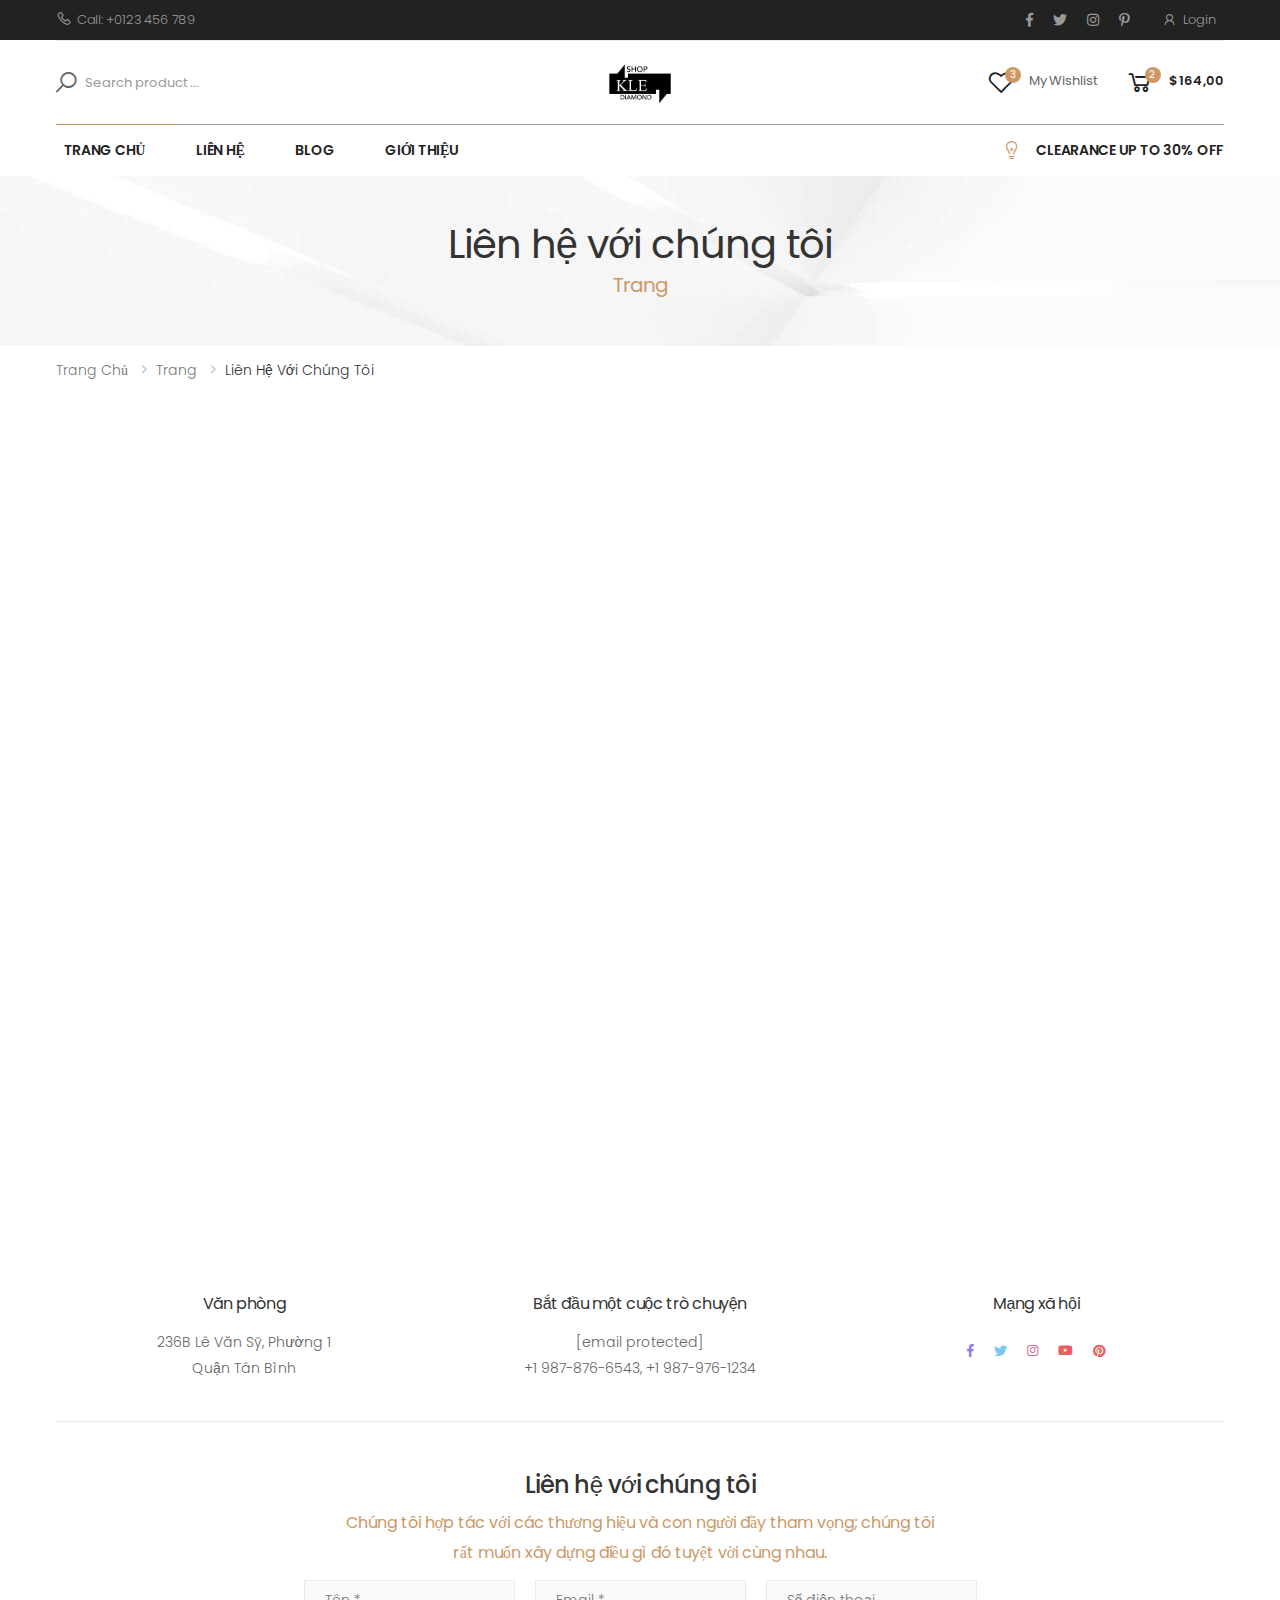
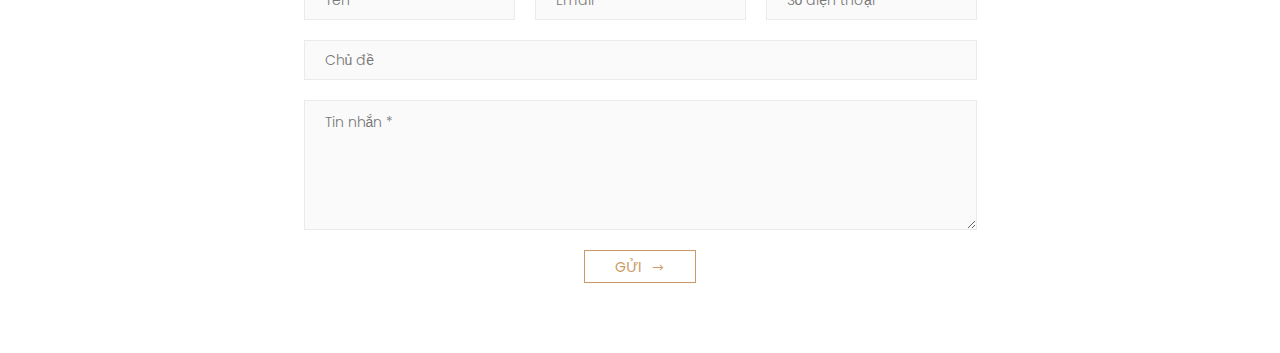
<file: contact.html>
<!DOCTYPE html>
<html lang="en">
<meta http-equiv="content-type" content="text/html;charset=UTF-8" />
<head>
    <meta charset="UTF-8">
    <meta http-equiv="X-UA-Compatible" content="IE=edge">
    <meta name="viewport" content="width=device-width, initial-scale=1, shrink-to-fit=no">
    <title>KLDiamond</title>
    <meta name="keywords" content="HTML5 Template">
    <meta name="description" content="Liên Hệ">
    <meta name="author" content="p-themes">
    <meta name="description" content="Liên hệ với chúng tôi để biết thêm thông tin. Chúng tôi cung cấp dịch vụ chất lượng cao và luôn sẵn sàng hỗ trợ bạn.">

    <!-- Favicon -->
    <link rel="apple-touch-icon" sizes="180x180" href="assets/images/icons/apple-touch-icon.png">
    <link rel="icon" type="image/png" sizes="32x32" href="assets/images/icons/favicon-32x32.png">
    <link rel="icon" type="image/png" sizes="16x16" href="assets/images/icons/favicon-16x16.png">
    <link rel="manifest" href="assets/images/icons/site.html">
    <link rel="mask-icon" href="assets/images/icons/safari-pinned-tab.svg" color="#666666">
    <link rel="shortcut icon" href="assets/images/icons/favicon.ico">
    <link rel="stylesheet" href="assets/vendor/font-awesome/css/all.min.css">
    <meta name="apple-mobile-web-app-title" content="Molla">
    <meta name="application-name" content="Molla">
    <meta name="msapplication-TileColor" content="#cc9966">
    <meta name="msapplication-config" content="assets/images/icons/browserconfig.xml">
    <meta name="theme-color" content="#ffffff">
    
    <!-- Plugins CSS File -->
    <link rel="stylesheet" href="assets/css/bootstrap.min.css">
    <link rel="stylesheet" href="assets/css/plugins/owl-carousel/owl.carousel.css">
    <link rel="stylesheet" href="assets/css/plugins/magnific-popup/magnific-popup.css">
    <link rel="stylesheet" href="assets/css/plugins/jquery.countdown.css">
    <!-- Main CSS File -->
    <link rel="stylesheet" href="assets/css/style.css">
    <link rel="stylesheet" href="assets/css/skins/skin-demo-29.css">
    <link rel="stylesheet" href="assets/css/demos/demo-29.css">

    <script>
        WebFontConfig = {
            google: { families: [ 'Poppins:300,400,500,600,700','Modak:400','Sedgwick Ave:400','Carter+One:400'] }
        };
        (function(d) {
            var wf = d.createElement('script'), s = d.scripts[0];
            wf.src = 'assets/js/webfont.js';
            wf.async = true;
            s.parentNode.insertBefore(wf, s);
        })(document);
    </script>
</head>

<body>
    <div class="page-wrapper">
        <header class="header header-6">
            <div class="header-top">
                <div class="container">
                    <div class="header-left">
                        <a href="tel:#"><i class="icon-phone"></i>Call: +0123 456 789</a>                                
                    </div>

                    <div class="header-right">
                        <div class="social-icons social-icons-color">   
                            <a href="#" class="social-icon social-facebook" title="Facebook" target="_blank"><i class="fab fa-facebook-f"></i></a>
                            <a href="#" class="social-icon social-twitter" title="Twitter" target="_blank"><i class="fab fa-twitter"></i></a>                   
                            <a href="#" class="social-icon social-instagram" title="Pinterest" target="_blank"><i class="fab fa-instagram"></i></a>
                            <a href="#" class="social-icon social-pinterest" title="Instagram" target="_blank"><i class="fab fa-pinterest-p"></i></a>  
                        </div>

                        <ul class="top-menu top-link-menu">
                            <li>
                                <a href="#">Links<i class="icon-angle-down"></i></a>                                
                                <ul>
                                    <li class="login"><a href="#signin-modal" data-toggle="modal"><i class="icon-user"></i>Login</a></li>
                                </ul>
                            </li>
                        </ul>                    
                    </div>
                </div>
            </div>

            <div class="header-middle">
                <div class="container">
                    <div class="header-left">
                        <div class="header-search header-search-extended header-search-visible d-none d-lg-block">
                            <a href="#" class="search-toggle" role="button"><i class="icon-search"></i></a>
                            <form action="#" method="get">
                                <div class="header-search-wrapper search-wrapper-wide">
                                    <label for="q" class="sr-only">Search</label>
                                    <button class="btn btn-primary" type="submit"><i class="icon-search"></i></button>
                                    <input type="search" class="form-control" name="q" id="q" placeholder="Search product ..." required>
                                </div>
                            </form>
                        </div>
                    </div>

                    <div class="header-center">
                        <a href="index.html" class="logo">
                            <img src="logo.jpg" alt="Molla Logo" width="82" height="20">
                        </a>
                    </div>

                    <div class="header-right">
                        <a href="wishlist.html" class="wishlist-link">
                            <i class="icon-heart-o"></i>
                            <span class="wishlist-count">3</span>
                            <span class="wishlist-txt">My Wishlist</span>
                        </a>

                        <div class="dropdown cart-dropdown">
                            <a href="#" class="dropdown-toggle" role="button" data-toggle="dropdown" aria-haspopup="true" aria-expanded="false" data-display="static">
                                <i class="icon-shopping-cart"></i>
                                <span class="cart-count">2</span>
                                <span class="cart-txt font-weight-semibold">$ 164,00</span>
                            </a>

                            <div class="dropdown-menu dropdown-menu-right">
                                <div class="dropdown-cart-products">
                                    <div class="product">
                                        <div class="product-cart-details">
                                            <h4 class="product-title">
                                                <a href="product.html">Long Hooded T-shirt</a>
                                            </h4>

                                            <span class="cart-product-info">
                                                <span class="cart-product-qty">1</span>
                                                x $17.99
                                            </span>
                                        </div>

                                        <figure class="product-image-container">
                                            <a href="product.html" class="product-image">
                                                <img src="assets/images/demos/demo-29/products/5-1.jpg" alt="product" width="60" height="60">
                                            </a>
                                        </figure>

                                        <a href="#" class="btn-remove" title="Remove Product"><i class="icon-close"></i></a>
                                    </div>

                                    <div class="product">
                                        <div class="product-cart-details">
                                            <h4 class="product-title">
                                                <a href="product.html">Raw-dege T-shirt</a>
                                            </h4>

                                            <span class="cart-product-info">
                                                <span class="cart-product-qty">1</span>
                                                x $12.99
                                            </span>
                                        </div>

                                        <figure class="product-image-container">
                                            <a href="product.html" class="product-image">
                                                <img src="assets/images/demos/demo-29/products/10-1.jpg" alt="product" width="60" height="60">
                                            </a>
                                        </figure>

                                        <a href="#" class="btn-remove" title="Remove Product"><i class="icon-close"></i></a>
                                    </div>
                                </div>

                                <div class="dropdown-cart-total">
                                    <span>Total</span>
                                    <span class="cart-total-price">$30.98</span>
                                </div>

                                <div class="dropdown-cart-action">
                                    <a href="cart.html" class="btn btn-primary">View Cart</a>
                                    <a href="checkout.html" class="btn btn-outline-primary-2"><span>Checkout</span><i class="icon-long-arrow-right"></i></a>
                                </div>
                            </div> 
                        </div> 
                    </div> 
                </div> 
            </div> 

            <div class="header-bottom sticky-header">
                <div class="container">
                    <div class="header-left">
                        <nav class="main-nav">
                            <ul class="menu sf-arrows">
                                <li class="megamenu-container active">
                                    <a href="index.html">Trang Chủ</a>
                                </li>
                                <li>
                                    <a href="contact.html">Liên Hệ</a>
                                </li>
                                <li>
                                    <a href="blog.html">Blog</a>
                                </li>
                                <li>
                                    <a href="introduce.html">Giới thiệu</a>
                                </li>
                            </ul>
                        </nav>

                        <button class="mobile-menu-toggler">
                            <span class="sr-only">Toggle mobile menu</span>
                            <i class="icon-bars"></i>
                        </button> 
                    </div> 

                    <div class="header-right">
                        <i class="icon-medapps"></i>
                        <p class="font-weight-semibold text-secondary">Clearance Up to 30% Off</p>
                    </div>
                </div>
            </div>
        </header>
            <div class="page-header text-center" style="background-image: url('assets/images/page-header-bg.jpg')">
                <div class="container">
                    <h1 class="page-title">Liên hệ với chúng tôi <span>Trang</span></h1>
                </div><!-- End .container -->
            </div><!-- End .page-header -->
            <nav aria-label="breadcrumb" class="breadcrumb-nav border-0 mb-0">
                <div class="container">
                    <ol class="breadcrumb">
                        <li class="breadcrumb-item"><a href="index.html">Trang chủ</a></li>
                        <li class="breadcrumb-item"><a href="#">Trang</a></li>
                        <li class="breadcrumb-item active" aria-current="page">Liên hệ với chúng tôi </li>
                    </ol>
                </div><!-- End .container -->
            </nav><!-- End .breadcrumb-nav -->
        
            <div class="page-content">
                <div class="map-container">
                    <iframe src="https://www.google.com/maps/embed?pb=!1m18!1m12!1m3!1d3919.1940327482175!2d106.6642234748573!3d10.796446189353542!2m3!1f0!2f0!3f0!3m2!1i1024!2i768!4f13.1!3m3!1m2!1s0x3175292e780bc82f%3A0x41b3ce1213cdb644!2zMjM2QiDEkC4gTMOqIFbEg24gU-G7uSwgUGjGsOG7nW5nIDEsIFTDom4gQsOsbmgsIEjhu5MgQ2jDrSBNaW5oLCBWaeG7h3QgTmFt!5e0!3m2!1svi!2s!4v1733197092314!5m2!1svi!2s" width="940" height="738" style="border:0;" allowfullscreen="" loading="lazy" referrerpolicy="no-referrer-when-downgrade"></iframe>
                </div>
                <div class="container">
                    <div class="row">
                        <div class="col-md-4">
                            <div class="contact-box text-center">
                                <h3>Văn phòng</h3>
                                <address>236B Lê Văn Sỹ, Phường 1<br>Quận Tân Bình</address>
                            </div><!-- End .contact-box -->
                        </div><!-- End .col-md-4 -->
        
                        <div class="col-md-4">
                            <div class="contact-box text-center">
                                <h3>Bắt đầu một cuộc trò chuyện</h3>
                                <div><a href="https://portotheme.com/cdn-cgi/l/email-protection#6d4e"><span class="__cf_email__" data-cfemail="157c7b737a55587a7979743b767a78">[email&#160;protected]</span></a></div>
                                <div><a href="tel:#">+1 987-876-6543</a>, <a href="tel:#">+1 987-976-1234</a></div>
                            </div><!-- End .contact-box -->
                        </div><!-- End .col-md-4 -->
        
                        <div class="col-md-4">
                            <div class="contact-box text-center">
                                <h3>Mạng xã hội</h3>
                                <div class="social-icons social-icons-color justify-content-center">
                                    <a href="#" class="social-icon social-facebook" title="Facebook" target="_blank"><i class="icon-facebook-f"></i></a>
                                    <a href="#" class="social-icon social-twitter" title="Twitter" target="_blank"><i class="icon-twitter"></i></a>
                                    <a href="#" class="social-icon social-instagram" title="Instagram" target="_blank"><i class="icon-instagram"></i></a>
                                    <a href="#" class="social-icon social-youtube" title="Youtube" target="_blank"><i class="icon-youtube"></i></a>
                                    <a href="#" class="social-icon social-pinterest" title="Pinterest" target="_blank"><i class="icon-pinterest"></i></a>
                                </div><!-- End .soial-icons -->
                            </div><!-- End .contact-box -->
                        </div><!-- End .col-md-4 -->
                    </div><!-- End .row -->
        
                    <hr class="mt-3 mb-5 mt-md-1">
                    <div class="touch-container row justify-content-center">
                        <div class="col-md-9 col-lg-7">
                            <div class="text-center">
                                <h2 class="title mb-1">Liên hệ với chúng tôi</h2><!-- End .title mb-2 -->
                                <p class="lead text-primary">
                                    Chúng tôi hợp tác với các thương hiệu và con người đầy tham vọng; chúng tôi rất muốn xây dựng điều gì đó tuyệt vời cùng nhau.
                                </p><!-- End .lead text-primary -->
                            </div><!-- End .text-center -->
        
                            <form action="#" class="contact-form mb-2">
                                <div class="row">
                                    <div class="col-sm-4">
                                        <label for="cname" class="sr-only">Tên</label>
                                        <input type="text" class="form-control" id="cname" placeholder="Tên *" required>
                                    </div><!-- End .col-sm-4 -->
        
                                    <div class="col-sm-4">
                                        <label for="cemail" class="sr-only">Email</label>
                                        <input type="email" class="form-control" id="cemail" placeholder="Email *" required>
                                    </div><!-- End .col-sm-4 -->
        
                                    <div class="col-sm-4">
                                        <label for="cphone" class="sr-only">Số điện thoại</label>
                                        <input type="tel" class="form-control" id="cphone" placeholder="Số điện thoại">
                                    </div><!-- End .col-sm-4 -->
                                </div><!-- End .row -->
        
                                <label for="csubject" class="sr-only">Chủ đề</label>
                                <input type="text" class="form-control" id="csubject" placeholder="Chủ đề">
        
                                <label for="cmessage" class="sr-only">Tin nhắn</label>
                                <textarea class="form-control" cols="30" rows="4" id="cmessage" required placeholder="Tin nhắn *"></textarea>
                                
                                <div class="text-center">
                                    <button type="submit" class="btn btn-outline-primary-2 btn-minwidth-sm">
                                        <span>GỬI</span>
                                        <i class="icon-long-arrow-right"></i>
                                    </button>
                                </div><!-- End .text-center -->
                            </form><!-- End .contact-form -->
                        </div><!-- End .col-md-9 col-lg-7 -->
                    </div><!-- End .row -->
                </div><!-- End .container -->
            </div><!-- End .page-content -->
        </main><!-- End .main -->
        
    </div><!-- End .page-wrapper -->
    <button id="scroll-top" title="Back to Top"><i class="icon-arrow-up"></i></button>

    <!-- Mobile Menu -->
    <div class="mobile-menu-overlay"></div><!-- End .mobil-menu-overlay -->


    <!-- Google Map -->
    <!-- Plugins JS File -->
    <script src="assets/js/jquery.min.js"></script>
    <script src="assets/js/bootstrap.bundle.min.js"></script>
    <script src="assets/js/jquery.hoverIntent.min.js"></script>
    <script src="assets/js/jquery.waypoints.min.js"></script>
    <script src="assets/js/superfish.min.js"></script>
    <script src="assets/js/owl.carousel.min.js"></script>
    <!-- Main JS File -->
    <script src="assets/js/main.js"></script>
</body>


<!-- Mirrored from portotheme.com/html/molla/contact-2.html by HTTrack Website Copier/3.x [XR&CO'2014], Fri, 19 Jan 2024 03:17:13 GMT -->
</html>
</file>
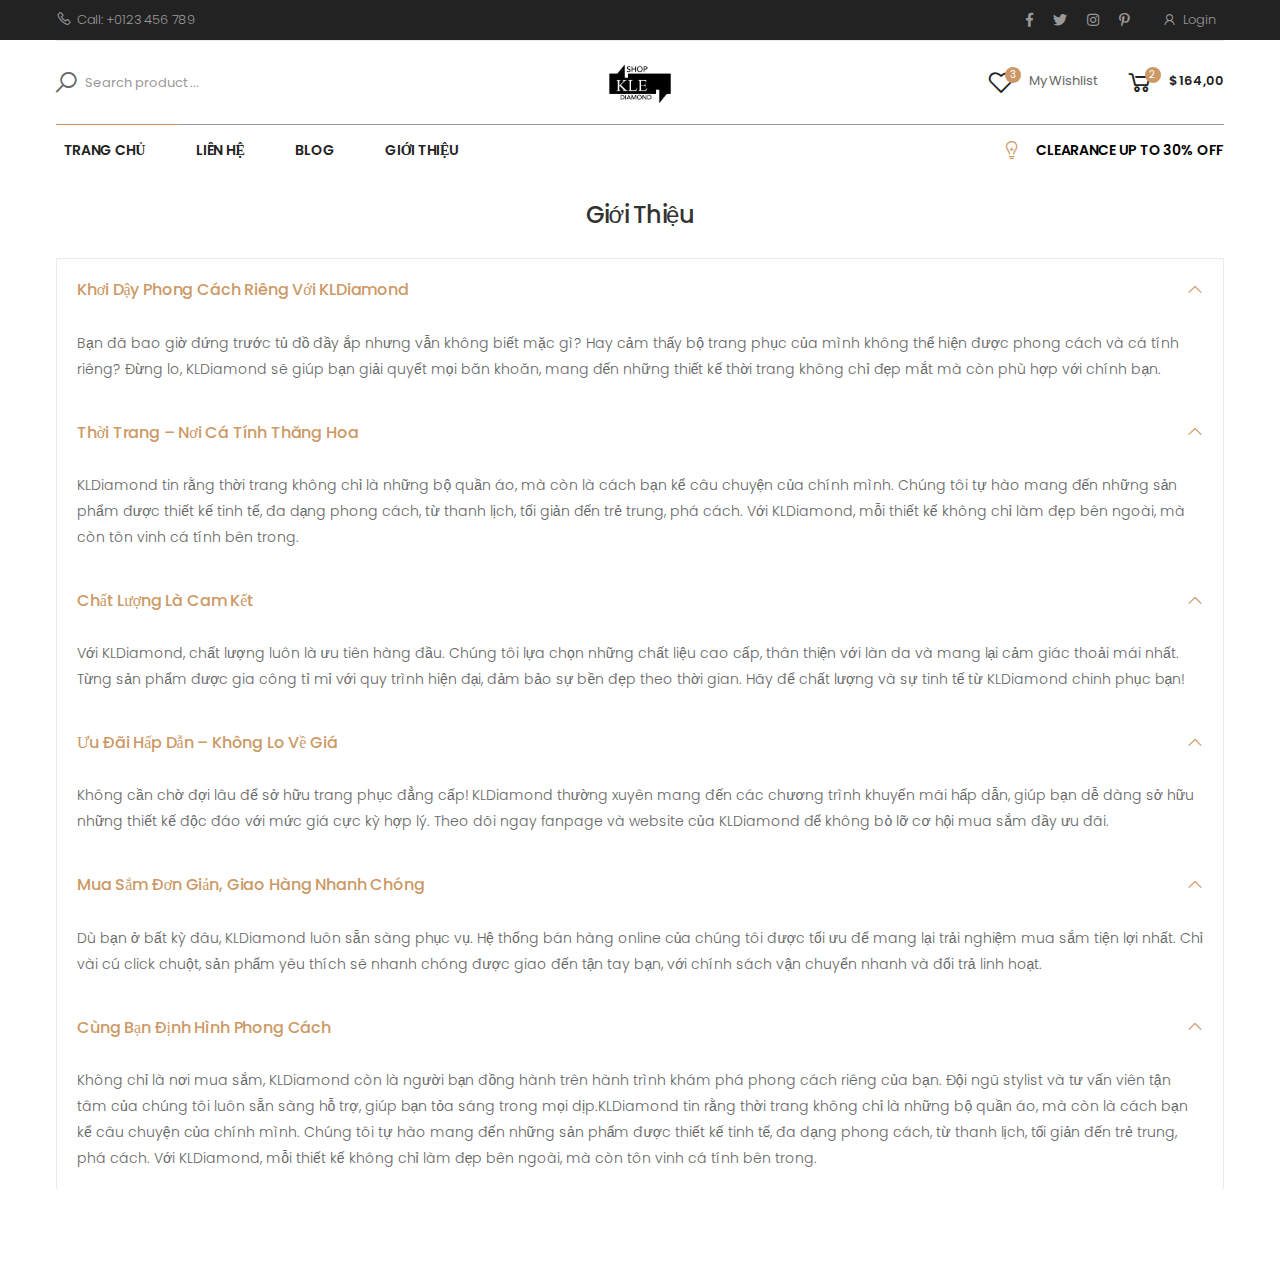
<file: introduce.html>
<!DOCTYPE html>
<html lang="en">
<meta http-equiv="content-type" content="text/html;charset=UTF-8" /><!-- /Added by HTTrack -->
<head>
    <meta charset="UTF-8">
    <meta http-equiv="X-UA-Compatible" content="IE=edge">
    <meta name="viewport" content="width=device-width, initial-scale=1, shrink-to-fit=no">
    <title>KLDiamond</title>
    <meta name="keywords" content="HTML5 Template">
    <meta name="description" content="Giới thiệu về Shop">
    <meta name="author" content="p-themes">
    <!-- Favicon -->
    <link rel="apple-touch-icon" sizes="180x180" href="assets/images/icons/apple-touch-icon.png">
    <link rel="icon" type="image/png" sizes="32x32" href="assets/images/icons/favicon-32x32.png">
    <link rel="icon" type="image/png" sizes="16x16" href="assets/images/icons/favicon-16x16.png">
    <link rel="manifest" href="assets/images/icons/site.html">
    <link rel="mask-icon" href="assets/images/icons/safari-pinned-tab.svg" color="#666666">
    <link rel="shortcut icon" href="assets/images/icons/favicon.ico">
    <link rel="stylesheet" href="assets/vendor/font-awesome/css/all.min.css">
    <meta name="apple-mobile-web-app-title" content="Molla">
    <meta name="application-name" content="Molla">
    <meta name="msapplication-TileColor" content="#cc9966">
    <meta name="msapplication-config" content="assets/images/icons/browserconfig.xml">
    <meta name="theme-color" content="#ffffff">
    <!-- Plugins CSS File -->
    <link rel="stylesheet" href="assets/css/bootstrap.min.css">
    <link rel="stylesheet" href="assets/css/plugins/owl-carousel/owl.carousel.css">
    <link rel="stylesheet" href="assets/css/plugins/magnific-popup/magnific-popup.css">
    <link rel="stylesheet" href="assets/css/plugins/jquery.countdown.css">
    <!-- Main CSS File -->
    <link rel="stylesheet" href="assets/css/style.css">
    <link rel="stylesheet" href="assets/css/demos/demo-29.css">

   
</head>

<body>
    <div class="page-wrapper">
        <header class="header header-6">
            <div class="header-top">
                <div class="container">
                    <div class="header-left">
                        <a href="tel:#"><i class="icon-phone"></i>Call: +0123 456 789</a>                                
                    </div>

                    <div class="header-right">
                        <div class="social-icons social-icons-color">   
                            <a href="#" class="social-icon social-facebook" title="Facebook" target="_blank"><i class="fab fa-facebook-f"></i></a>
                            <a href="#" class="social-icon social-twitter" title="Twitter" target="_blank"><i class="fab fa-twitter"></i></a>                   
                            <a href="#" class="social-icon social-instagram" title="Pinterest" target="_blank"><i class="fab fa-instagram"></i></a>
                            <a href="#" class="social-icon social-pinterest" title="Instagram" target="_blank"><i class="fab fa-pinterest-p"></i></a>  
                        </div>

                        <ul class="top-menu top-link-menu">
                            <li>
                                <a href="#">Links<i class="icon-angle-down"></i></a>                                
                                <ul>
                                    <li class="login"><a href="#signin-modal" data-toggle="modal"><i class="icon-user"></i>Login</a></li>
                                </ul>
                            </li>
                        </ul>                    
                    </div>
                </div>
            </div>

            <div class="header-middle">
                <div class="container">
                    <div class="header-left">
                        <div class="header-search header-search-extended header-search-visible d-none d-lg-block">
                            <a href="#" class="search-toggle" role="button"><i class="icon-search"></i></a>
                            <form action="#" method="get">
                                <div class="header-search-wrapper search-wrapper-wide">
                                    <label for="q" class="sr-only">Search</label>
                                    <button class="btn btn-primary" type="submit"><i class="icon-search"></i></button>
                                    <input type="search" class="form-control" name="q" id="q" placeholder="Search product ..." required>
                                </div>
                            </form>
                        </div>
                    </div>

                    <div class="header-center">
                        <a href="index.html" class="logo">
                            <img src="logo.jpg" alt="Molla Logo" width="82" height="20">
                        </a>
                    </div>

                    <div class="header-right">
                        <a href="wishlist.html" class="wishlist-link">
                            <i class="icon-heart-o"></i>
                            <span class="wishlist-count">3</span>
                            <span class="wishlist-txt">My Wishlist</span>
                        </a>

                        <div class="dropdown cart-dropdown">
                            <a href="#" class="dropdown-toggle" role="button" data-toggle="dropdown" aria-haspopup="true" aria-expanded="false" data-display="static">
                                <i class="icon-shopping-cart"></i>
                                <span class="cart-count">2</span>
                                <span class="cart-txt font-weight-semibold">$ 164,00</span>
                            </a>

                            <div class="dropdown-menu dropdown-menu-right">
                                <div class="dropdown-cart-products">
                                    <div class="product">
                                        <div class="product-cart-details">
                                            <h4 class="product-title">
                                                <a href="product.html">Long Hooded T-shirt</a>
                                            </h4>

                                            <span class="cart-product-info">
                                                <span class="cart-product-qty">1</span>
                                                x $17.99
                                            </span>
                                        </div>

                                        <figure class="product-image-container">
                                            <a href="product.html" class="product-image">
                                                <img src="assets/images/demos/demo-29/products/5-1.jpg" alt="product" width="60" height="60">
                                            </a>
                                        </figure>

                                        <a href="#" class="btn-remove" title="Remove Product"><i class="icon-close"></i></a>
                                    </div>

                                    <div class="product">
                                        <div class="product-cart-details">
                                            <h4 class="product-title">
                                                <a href="product.html">Raw-dege T-shirt</a>
                                            </h4>

                                            <span class="cart-product-info">
                                                <span class="cart-product-qty">1</span>
                                                x $12.99
                                            </span>
                                        </div>

                                        <figure class="product-image-container">
                                            <a href="product.html" class="product-image">
                                                <img src="assets/images/demos/demo-29/products/10-1.jpg" alt="product" width="60" height="60">
                                            </a>
                                        </figure>

                                        <a href="#" class="btn-remove" title="Remove Product"><i class="icon-close"></i></a>
                                    </div>
                                </div>

                                <div class="dropdown-cart-total">
                                    <span>Total</span>
                                    <span class="cart-total-price">$30.98</span>
                                </div>

                                <div class="dropdown-cart-action">
                                    <a href="cart.html" class="btn btn-primary">View Cart</a>
                                    <a href="checkout.html" class="btn btn-outline-primary-2"><span>Checkout</span><i class="icon-long-arrow-right"></i></a>
                                </div>
                            </div> 
                        </div> 
                    </div> 
                </div> 
            </div> 

            <div class="header-bottom sticky-header">
                <div class="container">
                    <div class="header-left">
                        <nav class="main-nav">
                            <ul class="menu sf-arrows">
                                <li class="megamenu-container active">
                                    <a href="index.html">Trang Chủ</a>
                                </li>
                                <li>
                                    <a href="contact.html">Liên Hệ</a>
                                </li>
                                <li>
                                    <a href="blog.html">Blog</a>
                                </li>
                                <li>
                                    <a href="introduce.html">Giới thiệu</a>
                                </li>
                            </ul>
                        </nav>

                        <button class="mobile-menu-toggler">
                            <span class="sr-only">Toggle mobile menu</span>
                            <i class="icon-bars"></i>
                        </button> 
                    </div> 

                    <div class="header-right">
                        <i class="icon-medapps"></i>
                        <p class="font-weight-semibold text-secondary">Clearance Up to 30% Off</p>
                    </div>
                </div>
            </div>
        </header>
        <main class="main">

        <br>
            <div class="page-content">
                <div class="container">
                	<h2 class="title text-center mb-3">Giới Thiệu</h2><!-- End .title -->
        			<div class="accordion accordion-rounded" id="accordion-1">
					    <div class="card card-box card-sm bg-light">
					        <div class="card-header" id="heading-1">
					            <h2 class="card-title">
					                <a role="button" data-toggle="collapse" href="#collapse-1" aria-expanded="true" aria-controls="collapse-1">
					                    Khơi Dậy Phong Cách Riêng Với KLDiamond
					                </a>
					            </h2>
					        </div>
					        <div id="collapse-1" class="collapse show" aria-labelledby="heading-1" data-parent="#accordion-1">
					            <div class="card-body">
					                Bạn đã bao giờ đứng trước tủ đồ đầy ắp nhưng vẫn không biết mặc gì? Hay cảm thấy bộ trang phục của mình không thể hiện được phong cách và cá tính riêng? Đừng lo, KLDiamond sẽ giúp bạn giải quyết mọi băn khoăn, mang đến những thiết kế thời trang không chỉ đẹp mắt mà còn phù hợp với chính bạn.
					            </div>
					        </div>
                            <div class="card-header" id="heading-1">
					            <h2 class="card-title">
					                <a role="button" data-toggle="collapse" href="#collapse-1" aria-expanded="true" aria-controls="collapse-1">
					                    Thời Trang – Nơi Cá Tính Thăng Hoa
					                </a>
					            </h2>
					        </div>
					        <div id="collapse-1" class="collapse show" aria-labelledby="heading-1" data-parent="#accordion-1">
					            <div class="card-body">
					                KLDiamond tin rằng thời trang không chỉ là những bộ quần áo, mà còn là cách bạn kể câu chuyện của chính mình. Chúng tôi tự hào mang đến những sản phẩm được thiết kế tinh tế, đa dạng phong cách, từ thanh lịch, tối giản đến trẻ trung, phá cách. Với KLDiamond, mỗi thiết kế không chỉ làm đẹp bên ngoài, mà còn tôn vinh cá tính bên trong.
					            </div>
					        </div>
                            <div class="card-header" id="heading-1">
					            <h2 class="card-title">
					                <a role="button" data-toggle="collapse" href="#collapse-1" aria-expanded="true" aria-controls="collapse-1">
					                    Chất Lượng Là Cam Kết
					                </a>
					            </h2>
					        </div>
					        <div id="collapse-1" class="collapse show" aria-labelledby="heading-1" data-parent="#accordion-1">
					            <div class="card-body">
                                    Với KLDiamond, chất lượng luôn là ưu tiên hàng đầu. Chúng tôi lựa chọn những chất liệu cao cấp, thân thiện với làn da và mang lại cảm giác thoải mái nhất. Từng sản phẩm được gia công tỉ mỉ với quy trình hiện đại, đảm bảo sự bền đẹp theo thời gian. Hãy để chất lượng và sự tinh tế từ KLDiamond chinh phục bạn!
					            </div>
					        </div>
                            <div class="card-header" id="heading-1">
					            <h2 class="card-title">
					                <a role="button" data-toggle="collapse" href="#collapse-1" aria-expanded="true" aria-controls="collapse-1">
					                    Ưu Đãi Hấp Dẫn – Không Lo Về Giá
					                </a>
					            </h2>
					        </div>
					        <div id="collapse-1" class="collapse show" aria-labelledby="heading-1" data-parent="#accordion-1">
					            <div class="card-body">
					                Không cần chờ đợi lâu để sở hữu trang phục đẳng cấp! KLDiamond thường xuyên mang đến các chương trình khuyến mãi hấp dẫn, giúp bạn dễ dàng sở hữu những thiết kế độc đáo với mức giá cực kỳ hợp lý. Theo dõi ngay fanpage và website của KLDiamond để không bỏ lỡ cơ hội mua sắm đầy ưu đãi.
					            </div>
					        </div>
                            <div class="card-header" id="heading-1">
					            <h2 class="card-title">
					                <a role="button" data-toggle="collapse" href="#collapse-1" aria-expanded="true" aria-controls="collapse-1">
					                    Mua Sắm Đơn Giản, Giao Hàng Nhanh Chóng
					                </a>
					            </h2>
					        </div>
					        <div id="collapse-1" class="collapse show" aria-labelledby="heading-1" data-parent="#accordion-1">
					            <div class="card-body">
					                Dù bạn ở bất kỳ đâu, KLDiamond luôn sẵn sàng phục vụ. Hệ thống bán hàng online của chúng tôi được tối ưu để mang lại trải nghiệm mua sắm tiện lợi nhất. Chỉ vài cú click chuột, sản phẩm yêu thích sẽ nhanh chóng được giao đến tận tay bạn, với chính sách vận chuyển nhanh và đổi trả linh hoạt.
					            </div>
					        </div>
                            <div class="card-header" id="heading-1">
					            <h2 class="card-title">
					                <a role="button" data-toggle="collapse" href="#collapse-1" aria-expanded="true" aria-controls="collapse-1">
					                    Cùng Bạn Định Hình Phong Cách
					                </a>
					            </h2>
					        </div>
					        <div id="collapse-1" class="collapse show" aria-labelledby="heading-1" data-parent="#accordion-1">
					            <div class="card-body">
                                    Không chỉ là nơi mua sắm, KLDiamond còn là người bạn đồng hành trên hành trình khám phá phong cách riêng của bạn. Đội ngũ stylist và tư vấn viên tận tâm của chúng tôi luôn sẵn sàng hỗ trợ, giúp bạn tỏa sáng trong mọi dịp.KLDiamond tin rằng thời trang không chỉ là những bộ quần áo, mà còn là cách bạn kể câu chuyện của chính mình. Chúng tôi tự hào mang đến những sản phẩm được thiết kế tinh tế, đa dạng phong cách, từ thanh lịch, tối giản đến trẻ trung, phá cách. Với KLDiamond, mỗi thiết kế không chỉ làm đẹp bên ngoài, mà còn tôn vinh cá tính bên trong.
					            </div>
					        </div>
					    </div>

					  
				
					</div>

    
                </div>
            </div>

        </main><!-- End .main -->
    </div><!-- End .page-wrapper -->
    <button id="scroll-top" title="Back to Top"><i class="icon-arrow-up"></i></button>

    <!-- Mobile Menu -->
    <div class="mobile-menu-overlay"></div><!-- End .mobil-menu-overlay -->

    <!-- Plugins JS File -->
    <script src="assets/js/jquery.min.js"></script>
    <script src="assets/js/bootstrap.bundle.min.js"></script>
    <script src="assets/js/jquery.hoverIntent.min.js"></script>
    <script src="assets/js/jquery.waypoints.min.js"></script>
    <script src="assets/js/superfish.min.js"></script>
    <script src="assets/js/owl.carousel.min.js"></script>
    <!-- Main JS File -->
    <script src="assets/js/main.js"></script>
</body>


<!-- Mirrored from portotheme.com/html/molla/faq.html by HTTrack Website Copier/3.x [XR&CO'2014], Fri, 19 Jan 2024 03:17:15 GMT -->
</html>
</file>
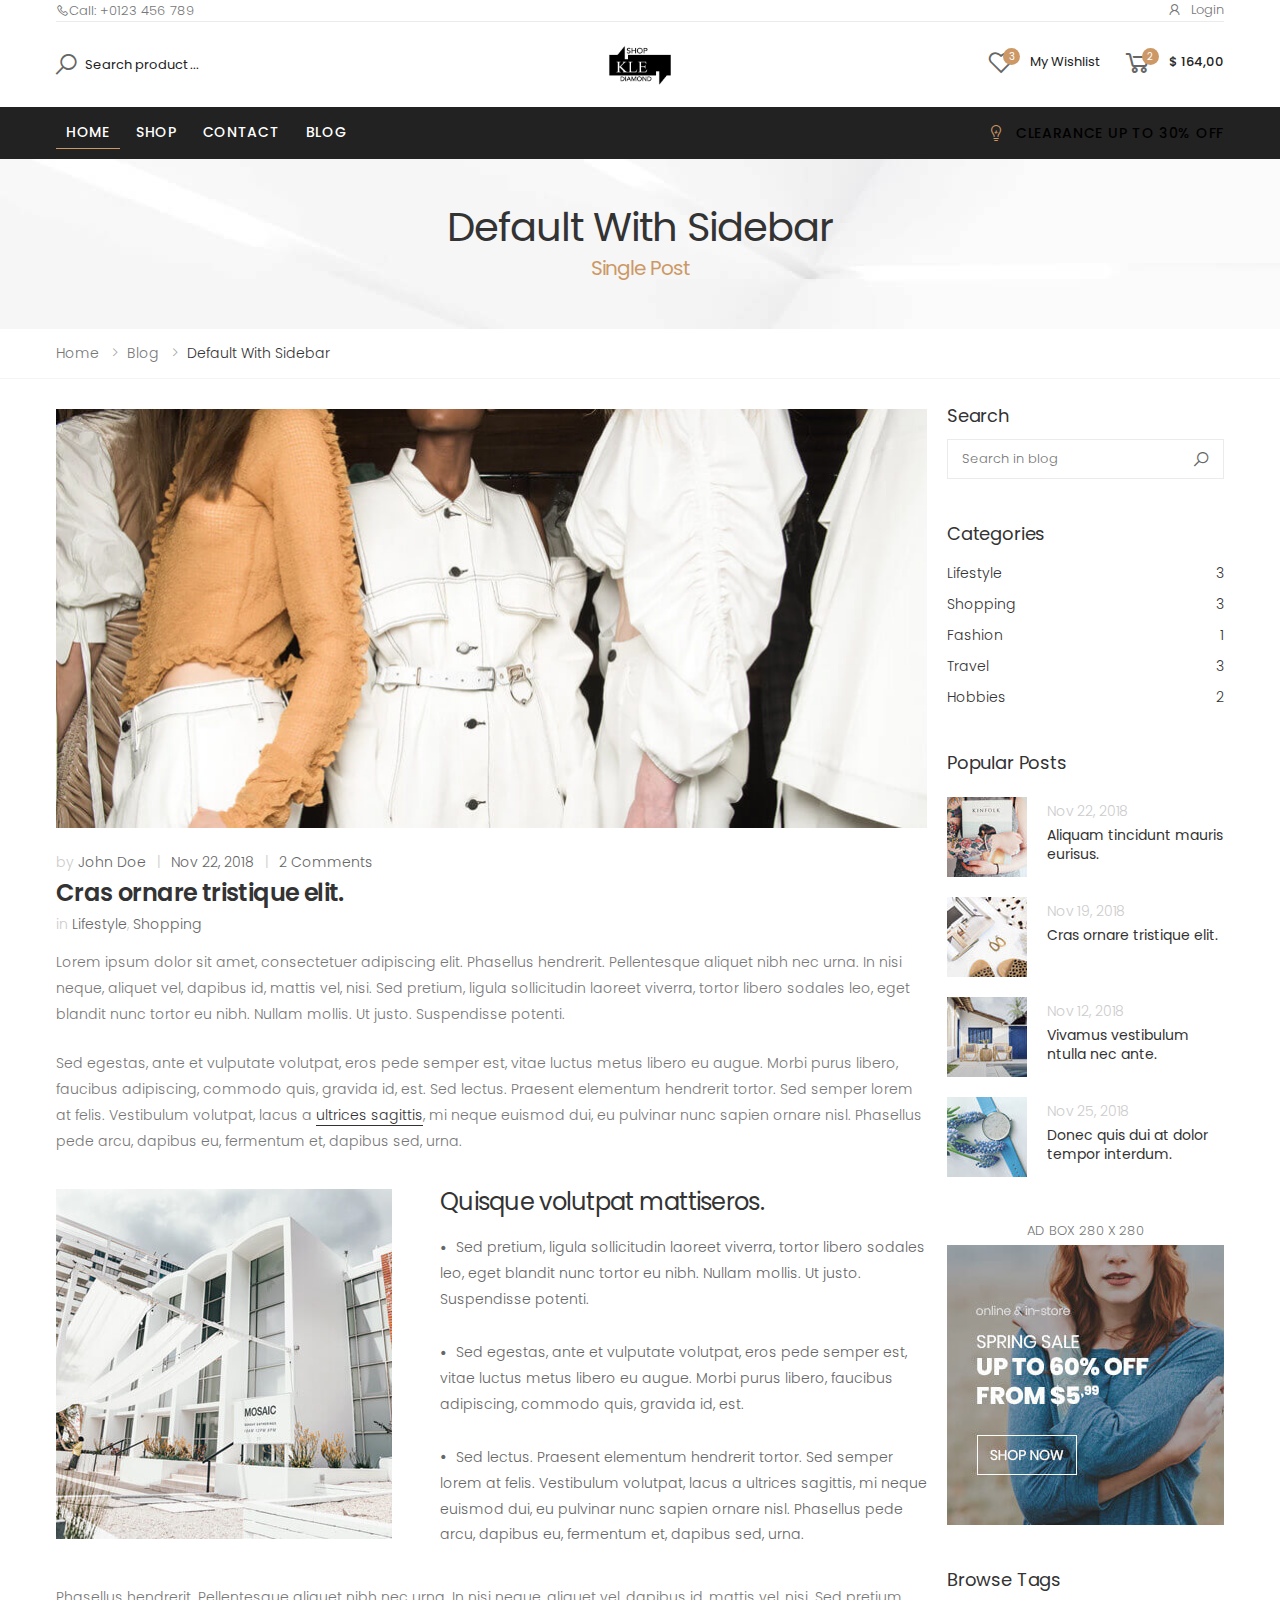
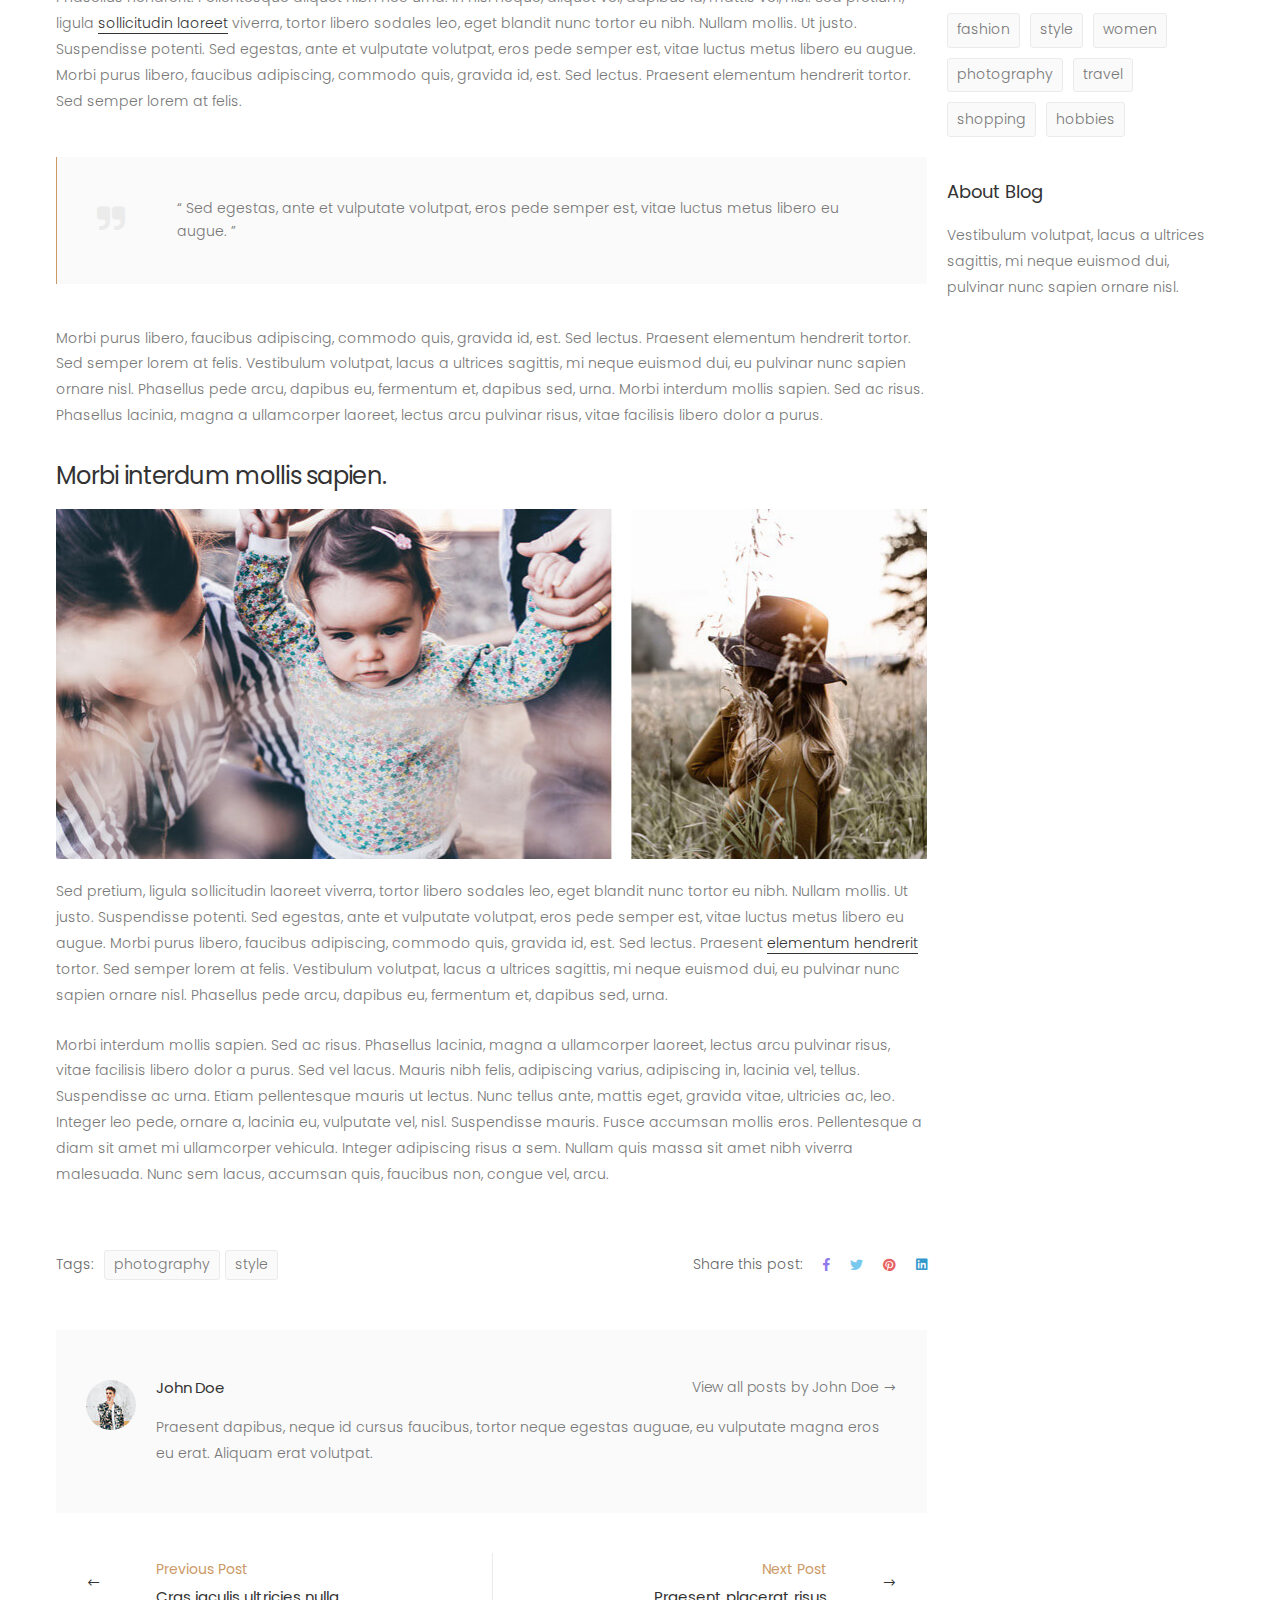
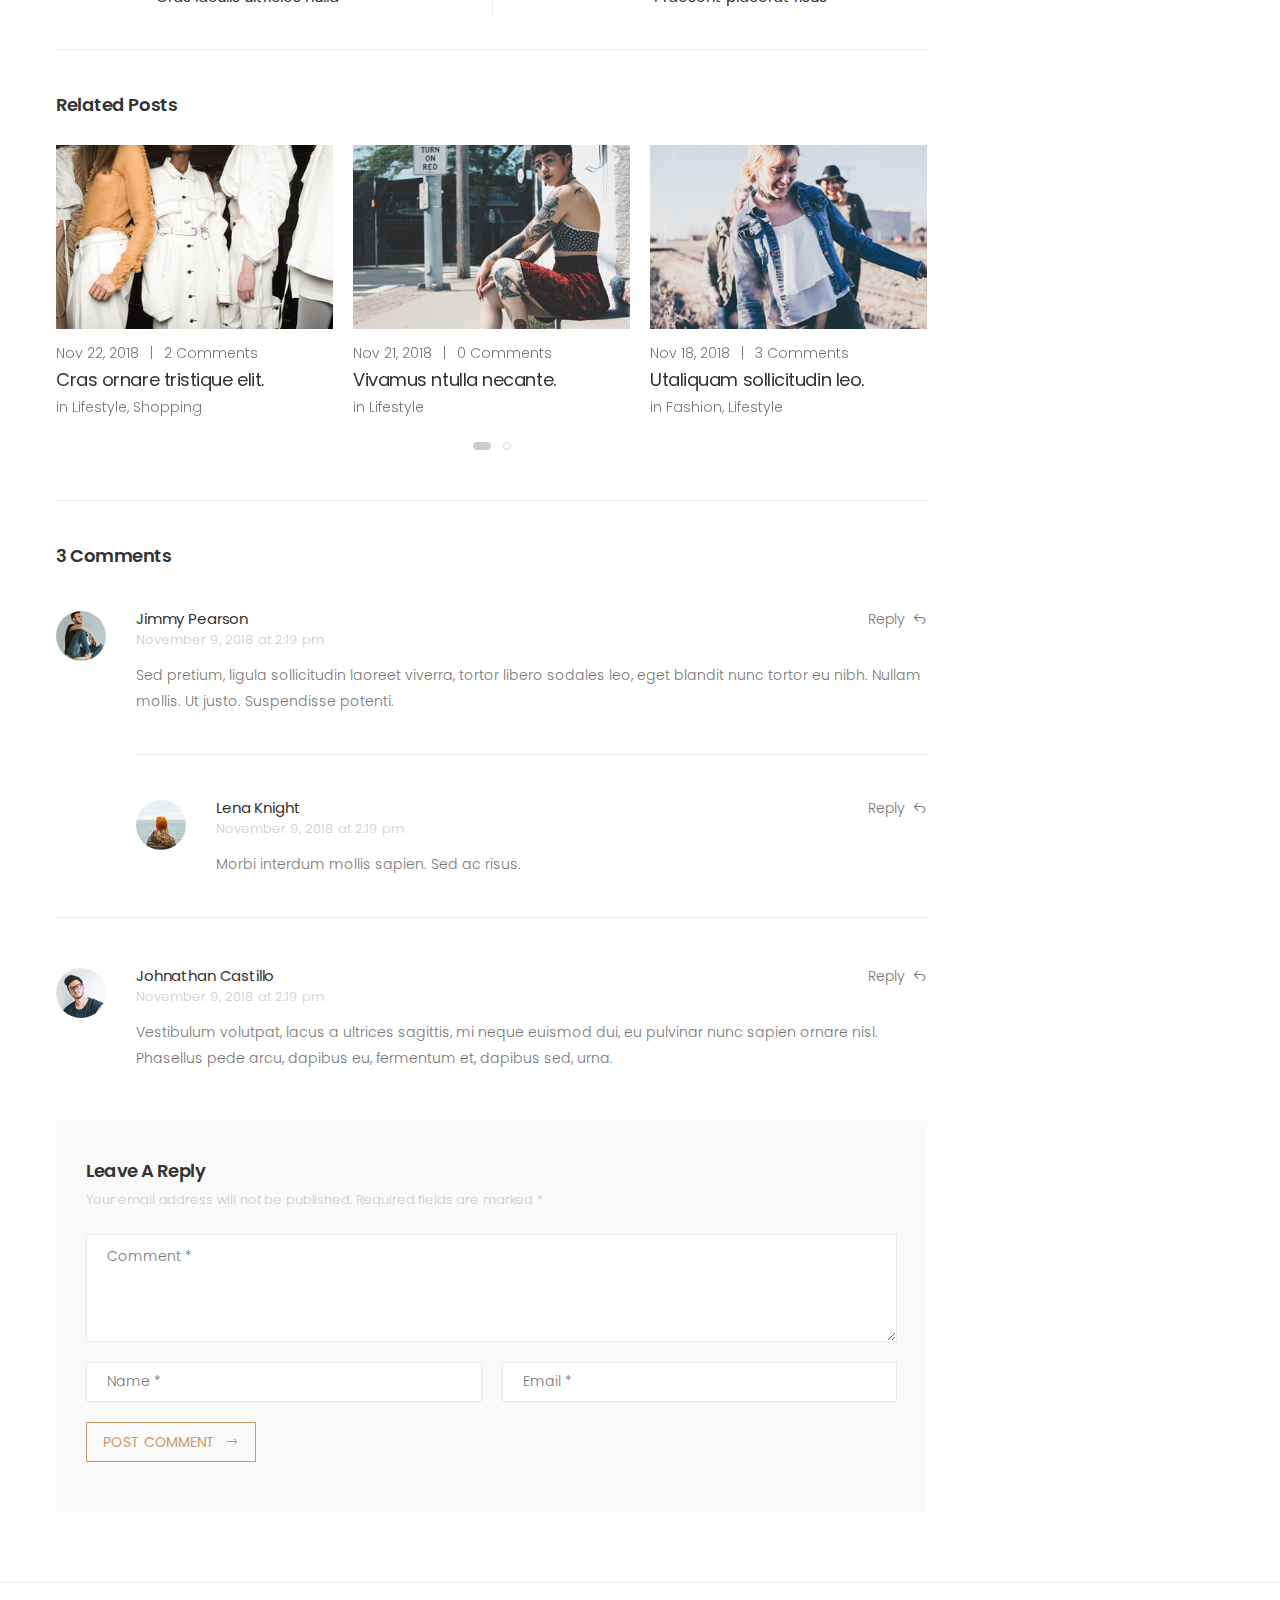
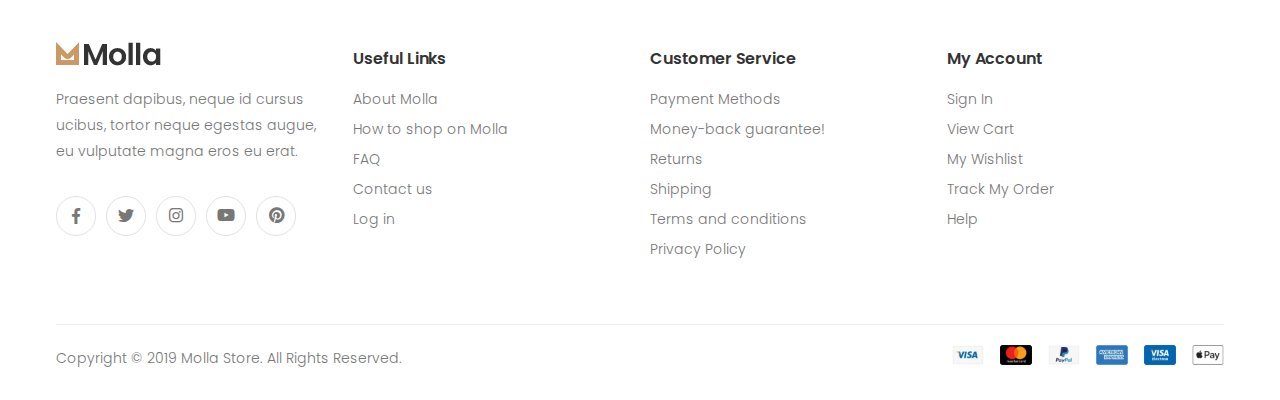
<file: single.html>
<!DOCTYPE html>
<html lang="en">


<!-- Mirrored from portotheme.com/html/molla/single.html by HTTrack Website Copier/3.x [XR&CO'2014], Fri, 19 Jan 2024 03:18:49 GMT -->
<!-- Added by HTTrack --><meta http-equiv="content-type" content="text/html;charset=UTF-8" /><!-- /Added by HTTrack -->
<head>
    <meta charset="UTF-8">
    <meta http-equiv="X-UA-Compatible" content="IE=edge">
    <meta name="viewport" content="width=device-width, initial-scale=1, shrink-to-fit=no">
    <title>Molla - Bootstrap eCommerce Template</title>
    <meta name="keywords" content="HTML5 Template">
    <meta name="description" content="Molla - Bootstrap eCommerce Template">
    <meta name="author" content="p-themes">
    <!-- Favicon -->
    <link rel="apple-touch-icon" sizes="180x180" href="assets/images/icons/apple-touch-icon.png">
    <link rel="icon" type="image/png" sizes="32x32" href="assets/images/icons/favicon-32x32.png">
    <link rel="icon" type="image/png" sizes="16x16" href="assets/images/icons/favicon-16x16.png">
    <link rel="manifest" href="assets/images/icons/site.html">
    <link rel="mask-icon" href="assets/images/icons/safari-pinned-tab.svg" color="#666666">
    <link rel="shortcut icon" href="assets/images/icons/favicon.ico">
    <meta name="apple-mobile-web-app-title" content="Molla">
    <meta name="application-name" content="Molla">
    <meta name="msapplication-TileColor" content="#cc9966">
    <meta name="msapplication-config" content="assets/images/icons/browserconfig.xml">
    <meta name="theme-color" content="#ffffff">
    <!-- Plugins CSS File -->
    <link rel="stylesheet" href="assets/css/bootstrap.min.css">
    <link rel="stylesheet" href="assets/css/plugins/owl-carousel/owl.carousel.css">
    <!-- Main CSS File -->
    <link rel="stylesheet" href="assets/css/style.css">
</head>

<body>
    <div class="page-wrapper">
        <header class="header header-6">
            <div class="header-top">
                <div class="container">
                    <div class="header-left">
                        <a href="tel:#"><i class="icon-phone"></i>Call: +0123 456 789</a>                                
                    </div>

                    <div class="header-right">
                        <div class="social-icons social-icons-color">   
                            <a href="#" class="social-icon social-facebook" title="Facebook" target="_blank"><i class="fab fa-facebook-f"></i></a>
                            <a href="#" class="social-icon social-twitter" title="Twitter" target="_blank"><i class="fab fa-twitter"></i></a>                   
                            <a href="#" class="social-icon social-instagram" title="Pinterest" target="_blank"><i class="fab fa-instagram"></i></a>
                            <a href="#" class="social-icon social-pinterest" title="Instagram" target="_blank"><i class="fab fa-pinterest-p"></i></a>  
                        </div>

                        <ul class="top-menu top-link-menu">
                            <li>
                                <a href="#">Links<i class="icon-angle-down"></i></a>                                
                                <ul>
                                    <li class="login"><a href="#signin-modal" data-toggle="modal"><i class="icon-user"></i>Login</a></li>
                                </ul>
                            </li>
                        </ul>                    
                    </div>
                </div>
            </div>

            <div class="header-middle">
                <div class="container">
                    <div class="header-left">
                        <div class="header-search header-search-extended header-search-visible d-none d-lg-block">
                            <a href="#" class="search-toggle" role="button"><i class="icon-search"></i></a>
                            <form action="#" method="get">
                                <div class="header-search-wrapper search-wrapper-wide">
                                    <label for="q" class="sr-only">Search</label>
                                    <button class="btn btn-primary" type="submit"><i class="icon-search"></i></button>
                                    <input type="search" class="form-control" name="q" id="q" placeholder="Search product ..." required>
                                </div><!-- End .header-search-wrapper -->
                            </form>
                        </div><!-- End .header-search -->
                    </div><!--End .header-left-->

                    <div class="header-center">
                        <a href="index.html" class="logo">
                            <img src="logo.jpg" alt="Molla Logo" width="82" height="20">
                        </a><!--End .logo-->
                    </div><!-- End .header-left -->

                    <div class="header-right">
                        <a href="wishlist.html" class="wishlist-link">
                            <i class="icon-heart-o"></i>
                            <span class="wishlist-count">3</span>
                            <span class="wishlist-txt">My Wishlist</span>
                        </a><!--End .wishlist-link-->

                        <div class="dropdown cart-dropdown">
                            <a href="#" class="dropdown-toggle" role="button" data-toggle="dropdown" aria-haspopup="true" aria-expanded="false" data-display="static">
                                <i class="icon-shopping-cart"></i>
                                <span class="cart-count">2</span>
                                <span class="cart-txt font-weight-semibold">$ 164,00</span>
                            </a><!--End .dropdown-toggle-->

                            <div class="dropdown-menu dropdown-menu-right">
                                <div class="dropdown-cart-products">
                                    <div class="product">
                                        <div class="product-cart-details">
                                            <h4 class="product-title">
                                                <a href="product.html">Long Hooded T-shirt</a>
                                            </h4><!--End .product-title-->

                                            <span class="cart-product-info">
                                                <span class="cart-product-qty">1</span>
                                                x $17.99
                                            </span><!--End .cart-product-info-->
                                        </div><!-- End .product-cart-details -->

                                        <figure class="product-image-container">
                                            <a href="product.html" class="product-image">
                                                <img src="assets/images/demos/demo-29/products/5-1.jpg" alt="product" width="60" height="60">
                                            </a>
                                        </figure><!--End .product-image-container-->

                                        <a href="#" class="btn-remove" title="Remove Product"><i class="icon-close"></i></a>
                                    </div><!-- End .product -->

                                    <div class="product">
                                        <div class="product-cart-details">
                                            <h4 class="product-title">
                                                <a href="product.html">Raw-dege T-shirt</a>
                                            </h4><!--End .product-title-->

                                            <span class="cart-product-info">
                                                <span class="cart-product-qty">1</span>
                                                x $12.99
                                            </span><!--End .cart-product-info-->
                                        </div><!-- End .product-cart-details -->

                                        <figure class="product-image-container">
                                            <a href="product.html" class="product-image">
                                                <img src="assets/images/demos/demo-29/products/10-1.jpg" alt="product" width="60" height="60">
                                            </a>
                                        </figure><!--End .product-image-container-->

                                        <a href="#" class="btn-remove" title="Remove Product"><i class="icon-close"></i></a>
                                    </div><!-- End .product -->
                                </div><!-- End .dropdown-cart-product -->

                                <div class="dropdown-cart-total">
                                    <span>Total</span>
                                    <span class="cart-total-price">$30.98</span>
                                </div><!-- End .dropdown-cart-total -->

                                <div class="dropdown-cart-action">
                                    <a href="cart.html" class="btn btn-primary">View Cart</a>
                                    <a href="checkout.html" class="btn btn-outline-primary-2"><span>Checkout</span><i class="icon-long-arrow-right"></i></a>
                                </div><!-- End .dropdown-cart-action -->
                            </div><!-- End .dropdown-menu -->
                        </div><!-- End .cart-dropdown -->
                    </div><!--End .header-right-->
                </div><!-- End .container -->
            </div><!-- End .header-middle -->

            <div class="header-bottom sticky-header">
                <div class="container">
                    <div class="header-left">
                        <nav class="main-nav">
                            <ul class="menu sf-arrows">
                                <li class="megamenu-container active">
                                    <a href="index.html">Home</a>
                                </li>
                                <li>
                                    <a href="category.html">Shop</a>
                                </li>
                                <li>
                                    <a href="contact.html">Contact</a>
                                </li>
                                <li>
                                    <a href="blog.html">Blog</a>
                                </li>
                            </ul><!-- End .menu -->
                        </nav><!-- End .main-nav -->

                        <button class="mobile-menu-toggler">
                            <span class="sr-only">Toggle mobile menu</span>
                            <i class="icon-bars"></i>
                        </button><!--End .mobile-menu-toggler-->
                    </div><!-- End .header-left -->

                    <div class="header-right">
                        <i class="icon-medapps"></i>
                        <p class="font-weight-semibold text-secondary">Clearance Up to 30% Off</p>
                    </div><!--End .header-right-->
                </div><!-- End .container -->
            </div><!-- End .header-bottom -->
        </header><!-- End .header -->
        <main class="main">
        	<div class="page-header text-center" style="background-image: url('assets/images/page-header-bg.jpg')">
        		<div class="container">
        			<h1 class="page-title">Default With Sidebar<span>Single Post</span></h1>
        		</div><!-- End .container -->
        	</div><!-- End .page-header -->
            <nav aria-label="breadcrumb" class="breadcrumb-nav mb-3">
                <div class="container">
                    <ol class="breadcrumb">
                        <li class="breadcrumb-item"><a href="index.html">Home</a></li>
                        <li class="breadcrumb-item"><a href="#">Blog</a></li>
                        <li class="breadcrumb-item active" aria-current="page">Default With Sidebar</li>
                    </ol>
                </div><!-- End .container -->
            </nav><!-- End .breadcrumb-nav -->

            <div class="page-content">
                <div class="container">
                	<div class="row">
                		<div class="col-lg-9">
                            <article class="entry single-entry">
                                <figure class="entry-media">
                                    <img src="assets/images/blog/single/1.jpg" alt="image desc">
                                </figure><!-- End .entry-media -->

                                <div class="entry-body">
                                    <div class="entry-meta">
                                        <span class="entry-author">
                                            by <a href="#">John Doe</a>
                                        </span>
                                        <span class="meta-separator">|</span>
                                        <a href="#">Nov 22, 2018</a>
                                        <span class="meta-separator">|</span>
                                        <a href="#">2 Comments</a>
                                    </div><!-- End .entry-meta -->

                                    <h2 class="entry-title">
                                        Cras ornare tristique elit.
                                    </h2><!-- End .entry-title -->

                                    <div class="entry-cats">
                                        in <a href="#">Lifestyle</a>,
                                        <a href="#">Shopping</a>
                                    </div><!-- End .entry-cats -->

                                    <div class="entry-content editor-content">
                                        <p>Lorem ipsum dolor sit amet, consectetuer adipiscing elit. Phasellus hendrerit. Pellentesque aliquet nibh nec urna. In nisi neque, aliquet vel, dapibus id, mattis vel, nisi. Sed pretium, ligula sollicitudin laoreet viverra, tortor libero sodales leo, eget blandit nunc tortor eu nibh. Nullam mollis. Ut justo. Suspendisse potenti.</p>

                                        <p>Sed egestas, ante et vulputate volutpat, eros pede semper est, vitae luctus metus libero eu augue. Morbi purus libero, faucibus adipiscing, commodo quis, gravida id, est. Sed lectus. Praesent elementum hendrerit tortor. Sed semper lorem at felis. Vestibulum volutpat, lacus a <a href="#">ultrices sagittis</a>, mi neque euismod dui, eu pulvinar nunc sapien ornare nisl. Phasellus pede arcu, dapibus eu, fermentum et, dapibus sed, urna.</p>

                                        <div class="pb-1"></div><!-- End .mb-1 -->

                                        <img src="assets/images/blog/single/2.jpg" alt="image" class="float-left">

                                        <h3>Quisque volutpat mattiseros. </h3>

                                        <ul>
                                            <li>Sed pretium, ligula sollicitudin laoreet viverra, tortor libero sodales leo, eget blandit nunc tortor eu nibh. Nullam mollis. Ut justo. Suspendisse potenti. </li>
                                            <li>Sed egestas, ante et vulputate volutpat, eros pede semper est, vitae luctus metus libero eu augue. Morbi purus libero, faucibus adipiscing, commodo quis, gravida id, est. </li>
                                            <li>Sed lectus. Praesent elementum hendrerit tortor. Sed semper lorem at felis. Vestibulum volutpat, lacus a ultrices sagittis, mi neque euismod dui, eu pulvinar nunc sapien ornare nisl. Phasellus pede arcu, dapibus eu, fermentum et, dapibus sed, urna.</li>
                                        </ul>

                                        <div class="pb-1 clearfix"></div><!-- End .clearfix -->

                                        <p>Phasellus hendrerit. Pellentesque aliquet nibh nec urna. In nisi neque, aliquet vel, dapibus id, mattis vel, nisi. Sed pretium, ligula <a href="#">sollicitudin laoreet</a> viverra, tortor libero sodales leo, eget blandit nunc tortor eu nibh. Nullam mollis. Ut justo. Suspendisse potenti. Sed egestas, ante et vulputate volutpat, eros pede semper est, vitae luctus metus libero eu augue. Morbi purus libero, faucibus adipiscing, commodo quis, gravida id, est. Sed lectus. Praesent elementum hendrerit tortor. Sed semper lorem at felis. </p>

                                        <blockquote>
                                            <p>“ Sed egestas, ante et vulputate volutpat, eros pede semper est, vitae luctus metus libero eu augue. ”</p>
                                        </blockquote>

                                        <p>Morbi purus libero, faucibus adipiscing, commodo quis, gravida id, est. Sed lectus. Praesent elementum hendrerit tortor. Sed semper lorem at felis. Vestibulum volutpat, lacus a ultrices sagittis, mi neque euismod dui, eu pulvinar nunc sapien ornare nisl. Phasellus pede arcu, dapibus eu, fermentum et, dapibus sed, urna. Morbi interdum mollis sapien. Sed ac risus. Phasellus lacinia, magna a ullamcorper laoreet, lectus arcu pulvinar risus, vitae facilisis libero dolor a purus. </p>

                                        <div class="pb-1"></div><!-- End .pb-1 -->

                                        <h3>Morbi interdum mollis sapien.</h3>

                                        <img src="assets/images/blog/single/3.jpg" alt="image">

                                        <p>Sed pretium, ligula sollicitudin laoreet viverra, tortor libero sodales leo, eget blandit nunc tortor eu nibh. Nullam mollis. Ut justo. Suspendisse potenti. Sed egestas, ante et vulputate volutpat, eros pede semper est, vitae luctus metus libero eu augue. Morbi purus libero, faucibus adipiscing, commodo quis, gravida id, est. Sed lectus. Praesent <a href="#">elementum hendrerit</a> tortor. Sed semper lorem at felis. Vestibulum volutpat, lacus a ultrices sagittis, mi neque euismod dui, eu pulvinar nunc sapien ornare nisl. Phasellus pede arcu, dapibus eu, fermentum et, dapibus sed, urna.</p>

                                        <p>Morbi interdum mollis sapien. Sed ac risus. Phasellus lacinia, magna a ullamcorper laoreet, lectus arcu pulvinar risus, vitae facilisis libero dolor a purus. Sed vel lacus. Mauris nibh felis, adipiscing varius, adipiscing in, lacinia vel, tellus. Suspendisse ac urna. Etiam pellentesque mauris ut lectus. Nunc tellus ante, mattis eget, gravida vitae, ultricies ac, leo. Integer leo pede, ornare a, lacinia eu, vulputate vel, nisl. Suspendisse mauris. Fusce accumsan mollis eros. Pellentesque a diam sit amet mi ullamcorper vehicula. Integer adipiscing risus a sem. Nullam quis massa sit amet nibh viverra malesuada. Nunc sem lacus, accumsan quis, faucibus non, congue vel, arcu. </p>
                                    </div><!-- End .entry-content -->

                                    <div class="entry-footer row no-gutters flex-column flex-md-row">
                                        <div class="col-md">
                                            <div class="entry-tags">
                                                <span>Tags:</span> <a href="#">photography</a> <a href="#">style</a>
                                            </div><!-- End .entry-tags -->
                                        </div><!-- End .col -->

                                        <div class="col-md-auto mt-2 mt-md-0">
                                            <div class="social-icons social-icons-color">
                                                <span class="social-label">Share this post:</span>
                                                <a href="#" class="social-icon social-facebook" title="Facebook" target="_blank"><i class="icon-facebook-f"></i></a>
                                                <a href="#" class="social-icon social-twitter" title="Twitter" target="_blank"><i class="icon-twitter"></i></a>
                                                <a href="#" class="social-icon social-pinterest" title="Pinterest" target="_blank"><i class="icon-pinterest"></i></a>
                                                <a href="#" class="social-icon social-linkedin" title="Linkedin" target="_blank"><i class="icon-linkedin"></i></a>
                                            </div><!-- End .soial-icons -->
                                        </div><!-- End .col-auto -->
                                    </div><!-- End .entry-footer row no-gutters -->
                                </div><!-- End .entry-body -->

                                <div class="entry-author-details">
                                    <figure class="author-media">
                                        <a href="#">
                                            <img src="assets/images/blog/single/author.jpg" alt="User name">
                                        </a>
                                    </figure><!-- End .author-media -->

                                    <div class="author-body">
                                        <div class="author-header row no-gutters flex-column flex-md-row">
                                            <div class="col">
                                                <h4><a href="#">John Doe</a></h4>
                                            </div><!-- End .col -->
                                            <div class="col-auto mt-1 mt-md-0">
                                                <a href="#" class="author-link">View all posts by John Doe <i class="icon-long-arrow-right"></i></a>
                                            </div><!-- End .col -->
                                        </div><!-- End .row -->

                                        <div class="author-content">
                                            <p>Praesent dapibus, neque id cursus faucibus, tortor neque egestas auguae, eu vulputate magna eros eu erat. Aliquam erat volutpat. </p>
                                        </div><!-- End .author-content -->
                                    </div><!-- End .author-body -->
                                </div><!-- End .entry-author-details-->
                            </article><!-- End .entry -->

                            <nav class="pager-nav" aria-label="Page navigation">
                                <a class="pager-link pager-link-prev" href="#" aria-label="Previous" tabindex="-1">
                                    Previous Post
                                    <span class="pager-link-title">Cras iaculis ultricies nulla</span>
                                </a>

                                <a class="pager-link pager-link-next" href="#" aria-label="Next" tabindex="-1">
                                    Next Post
                                    <span class="pager-link-title">Praesent placerat risus</span>
                                </a>
                            </nav><!-- End .pager-nav -->

                            <div class="related-posts">
                                <h3 class="title">Related Posts</h3><!-- End .title -->

                                <div class="owl-carousel owl-simple" data-toggle="owl" 
                                    data-owl-options='{
                                        "nav": false, 
                                        "dots": true,
                                        "margin": 20,
                                        "loop": false,
                                        "responsive": {
                                            "0": {
                                                "items":1
                                            },
                                            "480": {
                                                "items":2
                                            },
                                            "768": {
                                                "items":3
                                            }
                                        }
                                    }'>
                                    <article class="entry entry-grid">
                                        <figure class="entry-media">
                                            <a href="single.html">
                                                <img src="assets/images/blog/grid/3cols/post-1.jpg" alt="image desc">
                                            </a>
                                        </figure><!-- End .entry-media -->

                                        <div class="entry-body">
                                            <div class="entry-meta">
                                                <a href="#">Nov 22, 2018</a>
                                                <span class="meta-separator">|</span>
                                                <a href="#">2 Comments</a>
                                            </div><!-- End .entry-meta -->

                                            <h2 class="entry-title">
                                                <a href="single.html">Cras ornare tristique elit.</a>
                                            </h2><!-- End .entry-title -->

                                            <div class="entry-cats">
                                                in <a href="#">Lifestyle</a>,
                                                <a href="#">Shopping</a>
                                            </div><!-- End .entry-cats -->
                                        </div><!-- End .entry-body -->
                                    </article><!-- End .entry -->

                                    <article class="entry entry-grid">
                                        <figure class="entry-media">
                                            <a href="single.html">
                                                <img src="assets/images/blog/grid/3cols/post-2.jpg" alt="image desc">
                                            </a>
                                        </figure><!-- End .entry-media -->

                                        <div class="entry-body">
                                            <div class="entry-meta">
                                                <a href="#">Nov 21, 2018</a>
                                                <span class="meta-separator">|</span>
                                                <a href="#">0 Comments</a>
                                            </div><!-- End .entry-meta -->

                                            <h2 class="entry-title">
                                                <a href="single.html">Vivamus ntulla necante.</a>
                                            </h2><!-- End .entry-title -->

                                            <div class="entry-cats">
                                                in <a href="#">Lifestyle</a>
                                            </div><!-- End .entry-cats -->
                                        </div><!-- End .entry-body -->
                                    </article><!-- End .entry -->

                                    <article class="entry entry-grid">
                                        <figure class="entry-media">
                                            <a href="single.html">
                                                <img src="assets/images/blog/grid/3cols/post-3.jpg" alt="image desc">
                                            </a>
                                        </figure><!-- End .entry-media -->

                                        <div class="entry-body">
                                            <div class="entry-meta">
                                                <a href="#">Nov 18, 2018</a>
                                                <span class="meta-separator">|</span>
                                                <a href="#">3 Comments</a>
                                            </div><!-- End .entry-meta -->

                                            <h2 class="entry-title">
                                                <a href="single.html">Utaliquam sollicitudin leo.</a>
                                            </h2><!-- End .entry-title -->

                                            <div class="entry-cats">
                                                in <a href="#">Fashion</a>,
                                                <a href="#">Lifestyle</a>
                                            </div><!-- End .entry-cats -->
                                        </div><!-- End .entry-body -->
                                    </article><!-- End .entry -->

                                    <article class="entry entry-grid">
                                        <figure class="entry-media">
                                            <a href="single.html">
                                                <img src="assets/images/blog/grid/3cols/post-4.jpg" alt="image desc">
                                            </a>
                                        </figure><!-- End .entry-media -->

                                        <div class="entry-body">
                                            <div class="entry-meta">
                                                <a href="#">Nov 15, 2018</a>
                                                <span class="meta-separator">|</span>
                                                <a href="#">4 Comments</a>
                                            </div><!-- End .entry-meta -->

                                            <h2 class="entry-title">
                                                <a href="single.html">Fusce pellentesque suscipit.</a>
                                            </h2><!-- End .entry-title -->

                                            <div class="entry-cats">
                                                in <a href="#">Travel</a>
                                            </div><!-- End .entry-cats -->
                                        </div><!-- End .entry-body -->
                                    </article><!-- End .entry -->
                                </div><!-- End .owl-carousel -->
                            </div><!-- End .related-posts -->

                            <div class="comments">
                                <h3 class="title">3 Comments</h3><!-- End .title -->

                                <ul>
                                    <li>
                                        <div class="comment">
                                            <figure class="comment-media">
                                                <a href="#">
                                                    <img src="assets/images/blog/comments/1.jpg" alt="User name">
                                                </a>
                                            </figure>

                                            <div class="comment-body">
                                                <a href="#" class="comment-reply">Reply</a>
                                                <div class="comment-user">
                                                    <h4><a href="#">Jimmy Pearson</a></h4>
                                                    <span class="comment-date">November 9, 2018 at 2:19 pm</span>
                                                </div><!-- End .comment-user -->

                                                <div class="comment-content">
                                                    <p>Sed pretium, ligula sollicitudin laoreet viverra, tortor libero sodales leo, eget blandit nunc tortor eu nibh. Nullam mollis. Ut justo. Suspendisse potenti. </p>
                                                </div><!-- End .comment-content -->
                                            </div><!-- End .comment-body -->
                                        </div><!-- End .comment -->

                                        <ul>
                                            <li>
                                                <div class="comment">
                                                    <figure class="comment-media">
                                                        <a href="#">
                                                            <img src="assets/images/blog/comments/2.jpg" alt="User name">
                                                        </a>
                                                    </figure>

                                                    <div class="comment-body">
                                                        <a href="#" class="comment-reply">Reply</a>
                                                        <div class="comment-user">
                                                            <h4><a href="#">Lena  Knight</a></h4>
                                                            <span class="comment-date">November 9, 2018 at 2:19 pm</span>
                                                        </div><!-- End .comment-user -->

                                                        <div class="comment-content">
                                                            <p>Morbi interdum mollis sapien. Sed ac risus.</p>
                                                        </div><!-- End .comment-content -->
                                                    </div><!-- End .comment-body -->
                                                </div><!-- End .comment -->
                                            </li>
                                        </ul>
                                    </li>

                                    <li>
                                        <div class="comment">
                                            <figure class="comment-media">
                                                <a href="#">
                                                    <img src="assets/images/blog/comments/3.jpg" alt="User name">
                                                </a>
                                            </figure>

                                            <div class="comment-body">
                                                <a href="#" class="comment-reply">Reply</a>
                                                <div class="comment-user">
                                                    <h4><a href="#">Johnathan Castillo</a></h4>
                                                    <span class="comment-date">November 9, 2018 at 2:19 pm</span>
                                                </div><!-- End .comment-user -->

                                                <div class="comment-content">
                                                    <p>Vestibulum volutpat, lacus a ultrices sagittis, mi neque euismod dui, eu pulvinar nunc sapien ornare nisl. Phasellus pede arcu, dapibus eu, fermentum et, dapibus sed, urna.</p>
                                                </div><!-- End .comment-content -->
                                            </div><!-- End .comment-body -->
                                        </div><!-- End .comment -->
                                    </li>
                                </ul>
                            </div><!-- End .comments -->
                            <div class="reply">
                                <div class="heading">
                                    <h3 class="title">Leave A Reply</h3><!-- End .title -->
                                    <p class="title-desc">Your email address will not be published. Required fields are marked *</p>
                                </div><!-- End .heading -->

                                <form action="#">
                                    <label for="reply-message" class="sr-only">Comment</label>
                                    <textarea name="reply-message" id="reply-message" cols="30" rows="4" class="form-control" required placeholder="Comment *"></textarea>

                                    <div class="row">
                                        <div class="col-md-6">
                                            <label for="reply-name" class="sr-only">Name</label>
                                            <input type="text" class="form-control" id="reply-name" name="reply-name" required placeholder="Name *">
                                        </div><!-- End .col-md-6 -->

                                        <div class="col-md-6">
                                            <label for="reply-email" class="sr-only">Email</label>
                                            <input type="email" class="form-control" id="reply-email" name="reply-email" required placeholder="Email *">
                                        </div><!-- End .col-md-6 -->
                                    </div><!-- End .row -->

                                    <button type="submit" class="btn btn-outline-primary-2">
                                        <span>POST COMMENT</span>
                                        <i class="icon-long-arrow-right"></i>
                                    </button>
                                </form>
                            </div><!-- End .reply -->
                		</div><!-- End .col-lg-9 -->

                		<aside class="col-lg-3">
                			<div class="sidebar">
                				<div class="widget widget-search">
                                    <h3 class="widget-title">Search</h3><!-- End .widget-title -->

                                    <form action="#">
                                        <label for="ws" class="sr-only">Search in blog</label>
                                        <input type="search" class="form-control" name="ws" id="ws" placeholder="Search in blog" required>
                                        <button type="submit" class="btn"><i class="icon-search"></i><span class="sr-only">Search</span></button>
                                    </form>
                				</div><!-- End .widget -->

                                <div class="widget widget-cats">
                                    <h3 class="widget-title">Categories</h3><!-- End .widget-title -->

                                    <ul>
                                        <li><a href="#">Lifestyle<span>3</span></a></li>
                                        <li><a href="#">Shopping<span>3</span></a></li>
                                        <li><a href="#">Fashion<span>1</span></a></li>
                                        <li><a href="#">Travel<span>3</span></a></li>
                                        <li><a href="#">Hobbies<span>2</span></a></li>
                                    </ul>
                                </div><!-- End .widget -->

                                <div class="widget">
                                    <h3 class="widget-title">Popular Posts</h3><!-- End .widget-title -->

                                    <ul class="posts-list">
                                        <li>
                                            <figure>
                                                <a href="#">
                                                    <img src="assets/images/blog/sidebar/post-1.jpg" alt="post">
                                                </a>
                                            </figure>

                                            <div>
                                                <span>Nov 22, 2018</span>
                                                <h4><a href="#">Aliquam tincidunt mauris eurisus.</a></h4>
                                            </div>
                                        </li>
                                        <li>
                                            <figure>
                                                <a href="#">
                                                    <img src="assets/images/blog/sidebar/post-2.jpg" alt="post">
                                                </a>
                                            </figure>

                                            <div>
                                                <span>Nov 19, 2018</span>
                                                <h4><a href="#">Cras ornare tristique elit.</a></h4>
                                            </div>
                                        </li>
                                        <li>
                                            <figure>
                                                <a href="#">
                                                    <img src="assets/images/blog/sidebar/post-3.jpg" alt="post">
                                                </a>
                                            </figure>

                                            <div>
                                                <span>Nov 12, 2018</span>
                                                <h4><a href="#">Vivamus vestibulum ntulla nec ante.</a></h4>
                                            </div>
                                        </li>
                                        <li>
                                            <figure>
                                                <a href="#">
                                                    <img src="assets/images/blog/sidebar/post-4.jpg" alt="post">
                                                </a>
                                            </figure>

                                            <div>
                                                <span>Nov 25, 2018</span>
                                                <h4><a href="#">Donec quis dui at dolor  tempor interdum.</a></h4>
                                            </div>
                                        </li>
                                    </ul><!-- End .posts-list -->
                                </div><!-- End .widget -->

                                <div class="widget widget-banner-sidebar">
                                    <div class="banner-sidebar-title">ad box 280 x 280</div><!-- End .ad-title -->
                                    
                                    <div class="banner-sidebar">
                                        <a href="#">
                                            <img src="assets/images/blog/sidebar/banner.jpg" alt="banner">
                                        </a>
                                    </div><!-- End .banner-ad -->
                                </div><!-- End .widget -->

                                <div class="widget">
                                    <h3 class="widget-title">Browse Tags</h3><!-- End .widget-title -->

                                    <div class="tagcloud">
                                        <a href="#">fashion</a>
                                        <a href="#">style</a>
                                        <a href="#">women</a>
                                        <a href="#">photography</a>
                                        <a href="#">travel</a>
                                        <a href="#">shopping</a>
                                        <a href="#">hobbies</a>
                                    </div><!-- End .tagcloud -->
                                </div><!-- End .widget -->

                                <div class="widget widget-text">
                                    <h3 class="widget-title">About Blog</h3><!-- End .widget-title -->

                                    <div class="widget-text-content">
                                        <p>Vestibulum volutpat, lacus a ultrices sagittis, mi neque euismod dui, pulvinar nunc sapien ornare nisl.</p>
                                    </div><!-- End .widget-text-content -->
                                </div><!-- End .widget -->
                			</div><!-- End .sidebar sidebar-shop -->
                		</aside><!-- End .col-lg-3 -->
                	</div><!-- End .row -->
                </div><!-- End .container -->
            </div><!-- End .page-content -->
        </main><!-- End .main -->

        <footer class="footer">
        	<div class="footer-middle">
	            <div class="container">
	            	<div class="row">
	            		<div class="col-sm-6 col-lg-3">
	            			<div class="widget widget-about">
	            				<img src="assets/images/logo.png" class="footer-logo" alt="Footer Logo" width="105" height="25">
	            				<p>Praesent dapibus, neque id cursus ucibus, tortor neque egestas augue, eu vulputate magna eros eu erat. </p>

	            				<div class="social-icons">
	            					<a href="#" class="social-icon" target="_blank" title="Facebook"><i class="icon-facebook-f"></i></a>
	            					<a href="#" class="social-icon" target="_blank" title="Twitter"><i class="icon-twitter"></i></a>
	            					<a href="#" class="social-icon" target="_blank" title="Instagram"><i class="icon-instagram"></i></a>
	            					<a href="#" class="social-icon" target="_blank" title="Youtube"><i class="icon-youtube"></i></a>
	            					<a href="#" class="social-icon" target="_blank" title="Pinterest"><i class="icon-pinterest"></i></a>
	            				</div><!-- End .soial-icons -->
	            			</div><!-- End .widget about-widget -->
	            		</div><!-- End .col-sm-6 col-lg-3 -->

	            		<div class="col-sm-6 col-lg-3">
	            			<div class="widget">
	            				<h4 class="widget-title">Useful Links</h4><!-- End .widget-title -->

	            				<ul class="widget-list">
	            					<li><a href="about.html">About Molla</a></li>
	            					<li><a href="#">How to shop on Molla</a></li>
	            					<li><a href="#">FAQ</a></li>
	            					<li><a href="contact.html">Contact us</a></li>
	            					<li><a href="login.html">Log in</a></li>
	            				</ul><!-- End .widget-list -->
	            			</div><!-- End .widget -->
	            		</div><!-- End .col-sm-6 col-lg-3 -->

	            		<div class="col-sm-6 col-lg-3">
	            			<div class="widget">
	            				<h4 class="widget-title">Customer Service</h4><!-- End .widget-title -->

	            				<ul class="widget-list">
	            					<li><a href="#">Payment Methods</a></li>
	            					<li><a href="#">Money-back guarantee!</a></li>
	            					<li><a href="#">Returns</a></li>
	            					<li><a href="#">Shipping</a></li>
	            					<li><a href="#">Terms and conditions</a></li>
	            					<li><a href="#">Privacy Policy</a></li>
	            				</ul><!-- End .widget-list -->
	            			</div><!-- End .widget -->
	            		</div><!-- End .col-sm-6 col-lg-3 -->

	            		<div class="col-sm-6 col-lg-3">
	            			<div class="widget">
	            				<h4 class="widget-title">My Account</h4><!-- End .widget-title -->

	            				<ul class="widget-list">
	            					<li><a href="#">Sign In</a></li>
	            					<li><a href="cart.html">View Cart</a></li>
	            					<li><a href="#">My Wishlist</a></li>
	            					<li><a href="#">Track My Order</a></li>
	            					<li><a href="#">Help</a></li>
	            				</ul><!-- End .widget-list -->
	            			</div><!-- End .widget -->
	            		</div><!-- End .col-sm-6 col-lg-3 -->
	            	</div><!-- End .row -->
	            </div><!-- End .container -->
	        </div><!-- End .footer-middle -->

	        <div class="footer-bottom">
	        	<div class="container">
	        		<p class="footer-copyright">Copyright © 2019 Molla Store. All Rights Reserved.</p><!-- End .footer-copyright -->
	        		<figure class="footer-payments">
	        			<img src="assets/images/payments.png" alt="Payment methods" width="272" height="20">
	        		</figure><!-- End .footer-payments -->
	        	</div><!-- End .container -->
	        </div><!-- End .footer-bottom -->
        </footer><!-- End .footer -->
    </div><!-- End .page-wrapper -->
    <button id="scroll-top" title="Back to Top"><i class="icon-arrow-up"></i></button>

    <!-- Mobile Menu -->
    <div class="mobile-menu-overlay"></div><!-- End .mobil-menu-overlay -->

    <div class="mobile-menu-container">
        <div class="mobile-menu-wrapper">
            <span class="mobile-menu-close"><i class="icon-close"></i></span>

            <form action="#" method="get" class="mobile-search">
                <label for="mobile-search" class="sr-only">Search</label>
                <input type="search" class="form-control" name="mobile-search" id="mobile-search" placeholder="Search in..." required>
                <button class="btn btn-primary" type="submit"><i class="icon-search"></i></button>
            </form>
            
            <nav class="mobile-nav">
                <ul class="mobile-menu">
                    <li class="active">
                        <a href="index.html">Home</a>

                        <ul>
                            <li><a href="index-1.html">01 - furniture store</a></li>
                            <li><a href="index-2.html">02 - furniture store</a></li>
                            <li><a href="index-3.html">03 - electronic store</a></li>
                            <li><a href="index-4.html">04 - electronic store</a></li>
                            <li><a href="index-5.html">05 - fashion store</a></li>
                            <li><a href="index-6.html">06 - fashion store</a></li>
                            <li><a href="index-7.html">07 - fashion store</a></li>
                            <li><a href="index-8.html">08 - fashion store</a></li>
                            <li><a href="index-9.html">09 - fashion store</a></li>
                            <li><a href="index-10.html">10 - shoes store</a></li>
                            <li><a href="index-11.html">11 - furniture simple store</a></li>
                            <li><a href="index-12.html">12 - fashion simple store</a></li>
                            <li><a href="index-13.html">13 - market</a></li>
                            <li><a href="index-14.html">14 - market fullwidth</a></li>
                            <li><a href="index-15.html">15 - lookbook 1</a></li>
                            <li><a href="index-16.html">16 - lookbook 2</a></li>
                            <li><a href="index-17.html">17 - fashion store</a></li>
                            <li><a href="index-18.html">18 - fashion store (with sidebar)</a></li>
                            <li><a href="index-19.html">19 - games store</a></li>
                            <li><a href="index-20.html">20 - book store</a></li>
                            <li><a href="index-21.html">21 - sport store</a></li>
                            <li><a href="index-22.html">22 - tools store</a></li>
                            <li><a href="index-23.html">23 - fashion left navigation store</a></li>
                            <li><a href="index-24.html">24 - extreme sport store</a></li>
                        </ul>
                    </li>
                    <li>
                        <a href="category.html">Shop</a>
                        <ul>
                            <li><a href="category-list.html">Shop List</a></li>
                            <li><a href="category-2cols.html">Shop Grid 2 Columns</a></li>
                            <li><a href="category.html">Shop Grid 3 Columns</a></li>
                            <li><a href="category-4cols.html">Shop Grid 4 Columns</a></li>
                            <li><a href="category-boxed.html"><span>Shop Boxed No Sidebar<span class="tip tip-hot">Hot</span></span></a></li>
                            <li><a href="category-fullwidth.html">Shop Fullwidth No Sidebar</a></li>
                            <li><a href="product-category-boxed.html">Product Category Boxed</a></li>
                            <li><a href="product-category-fullwidth.html"><span>Product Category Fullwidth<span class="tip tip-new">New</span></span></a></li>
                            <li><a href="cart.html">Cart</a></li>
                            <li><a href="checkout.html">Checkout</a></li>
                            <li><a href="wishlist.html">Wishlist</a></li>
                            <li><a href="#">Lookbook</a></li>
                        </ul>
                    </li>
                    <li>
                        <a href="product.html" class="sf-with-ul">Product</a>
                        <ul>
                            <li><a href="product.html">Default</a></li>
                            <li><a href="product-centered.html">Centered</a></li>
                            <li><a href="product-extended.html"><span>Extended Info<span class="tip tip-new">New</span></span></a></li>
                            <li><a href="product-gallery.html">Gallery</a></li>
                            <li><a href="product-sticky.html">Sticky Info</a></li>
                            <li><a href="product-sidebar.html">Boxed With Sidebar</a></li>
                            <li><a href="product-fullwidth.html">Full Width</a></li>
                            <li><a href="product-masonry.html">Masonry Sticky Info</a></li>
                        </ul>
                    </li>
                    <li>
                        <a href="#">Pages</a>
                        <ul>
                            <li>
                                <a href="about.html">About</a>

                                <ul>
                                    <li><a href="about.html">About 01</a></li>
                                    <li><a href="about-2.html">About 02</a></li>
                                </ul>
                            </li>
                            <li>
                                <a href="contact.html">Contact</a>

                                <ul>
                                    <li><a href="contact.html">Contact 01</a></li>
                                    <li><a href="contact-2.html">Contact 02</a></li>
                                </ul>
                            </li>
                            <li><a href="login.html">Login</a></li>
                            <li><a href="faq.html">FAQs</a></li>
                            <li><a href="404.html">Error 404</a></li>
                            <li><a href="coming-soon.html">Coming Soon</a></li>
                        </ul>
                    </li>
                    <li>
                        <a href="blog.html">Blog</a>

                        <ul>
                            <li><a href="blog.html">Classic</a></li>
                            <li><a href="blog-listing.html">Listing</a></li>
                            <li>
                                <a href="#">Grid</a>
                                <ul>
                                    <li><a href="blog-grid-2cols.html">Grid 2 columns</a></li>
                                    <li><a href="blog-grid-3cols.html">Grid 3 columns</a></li>
                                    <li><a href="blog-grid-4cols.html">Grid 4 columns</a></li>
                                    <li><a href="blog-grid-sidebar.html">Grid sidebar</a></li>
                                </ul>
                            </li>
                            <li>
                                <a href="#">Masonry</a>
                                <ul>
                                    <li><a href="blog-masonry-2cols.html">Masonry 2 columns</a></li>
                                    <li><a href="blog-masonry-3cols.html">Masonry 3 columns</a></li>
                                    <li><a href="blog-masonry-4cols.html">Masonry 4 columns</a></li>
                                    <li><a href="blog-masonry-sidebar.html">Masonry sidebar</a></li>
                                </ul>
                            </li>
                            <li>
                                <a href="#">Mask</a>
                                <ul>
                                    <li><a href="blog-mask-grid.html">Blog mask grid</a></li>
                                    <li><a href="blog-mask-masonry.html">Blog mask masonry</a></li>
                                </ul>
                            </li>
                            <li>
                                <a href="#">Single Post</a>
                                <ul>
                                    <li><a href="single.html">Default with sidebar</a></li>
                                    <li><a href="single-fullwidth.html">Fullwidth no sidebar</a></li>
                                    <li><a href="single-fullwidth-sidebar.html">Fullwidth with sidebar</a></li>
                                </ul>
                            </li>
                        </ul>
                    </li>
                    <li>
                        <a href="elements-list.html">Elements</a>
                        <ul>
                            <li><a href="elements-products.html">Products</a></li>
                            <li><a href="elements-typography.html">Typography</a></li>
                            <li><a href="elements-titles.html">Titles</a></li>
                            <li><a href="elements-banners.html">Banners</a></li>
                            <li><a href="elements-product-category.html">Product Category</a></li>
                            <li><a href="elements-video-banners.html">Video Banners</a></li>
                            <li><a href="elements-buttons.html">Buttons</a></li>
                            <li><a href="elements-accordions.html">Accordions</a></li>
                            <li><a href="elements-tabs.html">Tabs</a></li>
                            <li><a href="elements-testimonials.html">Testimonials</a></li>
                            <li><a href="elements-blog-posts.html">Blog Posts</a></li>
                            <li><a href="elements-portfolio.html">Portfolio</a></li>
                            <li><a href="elements-cta.html">Call to Action</a></li>
                            <li><a href="elements-icon-boxes.html">Icon Boxes</a></li>
                        </ul>
                    </li>
                </ul>
            </nav>

            <div class="social-icons">
                <a href="#" class="social-icon" target="_blank" title="Facebook"><i class="icon-facebook-f"></i></a>
                <a href="#" class="social-icon" target="_blank" title="Twitter"><i class="icon-twitter"></i></a>
                <a href="#" class="social-icon" target="_blank" title="Instagram"><i class="icon-instagram"></i></a>
                <a href="#" class="social-icon" target="_blank" title="Youtube"><i class="icon-youtube"></i></a>
            </div>
        </div>
    </div>
    <div class="modal fade" id="signin-modal" tabindex="-1" role="dialog" aria-hidden="true">
        <div class="modal-dialog modal-dialog-centered" role="document">
            <div class="modal-content">
                <div class="modal-body">
                    <button type="button" class="close" data-dismiss="modal" aria-label="Close">
                        <span aria-hidden="true"><i class="icon-close"></i></span>
                    </button>

                    <div class="form-box">
                        <div class="form-tab">
                            <ul class="nav nav-pills nav-fill" role="tablist">
                                <li class="nav-item">
                                    <a class="nav-link active" id="signin-tab" data-toggle="tab" href="#signin" role="tab" aria-controls="signin" aria-selected="true">Sign In</a>
                                </li>
                                <li class="nav-item">
                                    <a class="nav-link" id="register-tab" data-toggle="tab" href="#register" role="tab" aria-controls="register" aria-selected="false">Register</a>
                                </li>
                            </ul>
                            <div class="tab-content" id="tab-content-5">
                                <div class="tab-pane fade show active" id="signin" role="tabpanel" aria-labelledby="signin-tab">
                                    <form action="#">
                                        <div class="form-group">
                                            <label for="singin-email">Username or email address *</label>
                                            <input type="text" class="form-control" id="singin-email" name="singin-email" required>
                                        </div>

                                        <div class="form-group">
                                            <label for="singin-password">Password *</label>
                                            <input type="password" class="form-control" id="singin-password" name="singin-password" required>
                                        </div>

                                        <div class="form-footer">
                                            <button type="submit" class="btn btn-outline-primary-2">
                                                <span>LOG IN</span>
                                                <i class="icon-long-arrow-right"></i>
                                            </button>

                                            <div class="custom-control custom-checkbox">
                                                <input type="checkbox" class="custom-control-input" id="signin-remember">
                                                <label class="custom-control-label" for="signin-remember">Remember Me</label>
                                            </div>

                                            <a href="#" class="forgot-link">Forgot Your Password?</a>
                                        </div>
                                    </form>
                                    <div class="form-choice">
                                        <p class="text-center">or sign in with</p>
                                        <div class="row">
                                            <div class="col-sm-6">
                                                <a href="#" class="btn btn-login btn-g">
                                                    <i class="icon-google"></i>
                                                    Login With Google
                                                </a>
                                            </div>
                                            <div class="col-sm-6">
                                                <a href="#" class="btn btn-login btn-f">
                                                    <i class="icon-facebook-f"></i>
                                                    Login With Facebook
                                                </a>
                                            </div>
                                        </div>
                                    </div>
                                </div>
                                <div class="tab-pane fade" id="register" role="tabpanel" aria-labelledby="register-tab">
                                    <form action="#">
                                        <div class="form-group">
                                            <label for="register-email">Your email address *</label>
                                            <input type="email" class="form-control" id="register-email" name="register-email" required>
                                        </div>

                                        <div class="form-group">
                                            <label for="register-password">Password *</label>
                                            <input type="password" class="form-control" id="register-password" name="register-password" required>
                                        </div>

                                        <div class="form-footer">
                                            <button type="submit" class="btn btn-outline-primary-2">
                                                <span>SIGN UP</span>
                                                <i class="icon-long-arrow-right"></i>
                                            </button>

                                            <div class="custom-control custom-checkbox">
                                                <input type="checkbox" class="custom-control-input" id="register-policy" required>
                                                <label class="custom-control-label" for="register-policy">I agree to the <a href="#">privacy policy</a> *</label>
                                            </div>
                                        </div>
                                    </form>
                                    <div class="form-choice">
                                        <p class="text-center">or sign in with</p>
                                        <div class="row">
                                            <div class="col-sm-6">
                                                <a href="#" class="btn btn-login btn-g">
                                                    <i class="icon-google"></i>
                                                    Login With Google
                                                </a>
                                            </div>
                                            <div class="col-sm-6">
                                                <a href="#" class="btn btn-login  btn-f">
                                                    <i class="icon-facebook-f"></i>
                                                    Login With Facebook
                                                </a>
                                            </div>
                                        </div>
                                    </div>
                                </div>
                            </div>
                        </div>
                    </div>
                </div>
            </div>
        </div>
    </div>
    <script src="assets/js/jquery.min.js"></script>
    <script src="assets/js/bootstrap.bundle.min.js"></script>
    <script src="assets/js/jquery.hoverIntent.min.js"></script>
    <script src="assets/js/jquery.waypoints.min.js"></script>
    <script src="assets/js/superfish.min.js"></script>
    <script src="assets/js/owl.carousel.min.js"></script>
    <script src="assets/js/main.js"></script>
</body>
</html>
</file>
